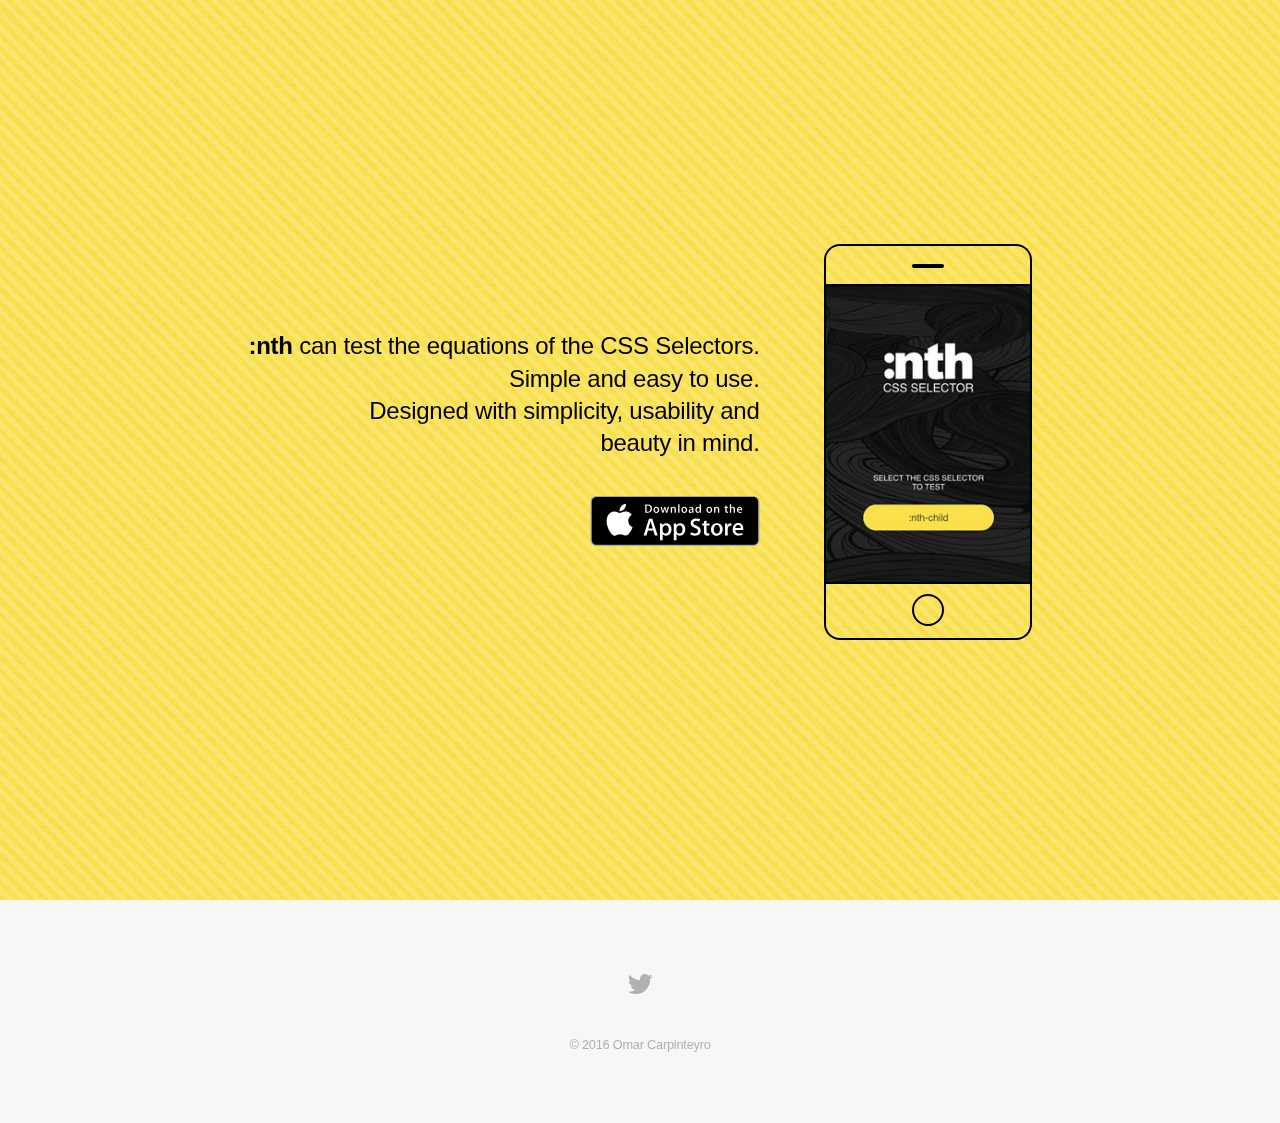
<file: nth-app/index.html>
<!doctype html>
<html>
	<head>
		<title>:nth | App</title>
		<meta charset="utf-8" />
		<meta description=":nth can test the equations of the CSS Selectors. Simple and easy to use." />
		<meta keywords="nth, css, selector, nth-child, ios, app, check, test" />
		<meta name="viewport" content="width=device-width, initial-scale=1" />
		<!--[if lte IE 8]><script src="assets/js/ie/html5shiv.js"></script><![endif]-->
		<link rel="stylesheet" href="assets/css/main_yellow.css" />
		<!--[if lte IE 8]><link rel="stylesheet" href="assets/css/ie8.css" /><![endif]-->
		<!--[if lte IE 9]><link rel="stylesheet" href="assets/css/ie9.css" /><![endif]-->
	</head>
	<body>

		<div class="bgmagic"></div>

		<!-- Header -->
			<header id="header">
				<div class="content">
					<p><strong>:nth</strong> can test the equations of the CSS Selectors.<br />
					Simple and easy to use.<br />
					Designed with simplicity, usability and<br />
					beauty in mind.</p>
					<div class="btns_actions">
						<a href="http://itunes.apple.com/us/app/nth/id1102663176?mt=8" class="download_btn_apple" target="_blank"><span>Download on the App Store</span></a>
					</div>
				</div>
				<div class="image phone"><div class="inner"><img src="images/screen.jpg" alt="" /></div></div>
			</header>

		<!-- Footer -->
			<footer id="footer">
				<ul class="icons">
					<li><a href="http://twitter.com/ocarpinteyro" target="_blank" class="icon fa-twitter"><span class="label">Twitter</span></a></li>
				</ul>
				<p class="copyright">&copy; 2016 Omar Carpinteyro</p>
			</footer>

		<!-- Scripts -->
			<script src="assets/js/jquery.min.js"></script>
			<script src="assets/js/skel.min.js"></script>
			<!--<script src="assets/js/util.js"></script>-->
			<!--[if lte IE 8]><script src="assets/js/ie/respond.min.js"></script><![endif]-->
			<script src="assets/js/main.js"></script>

	</body>
</html>
</file>
<file: nth-app/assets/css/ie9.css>
/* Spotlight */

	.spotlight .image {
		width: 25%;
		display: inline-block;
		vertical-align: middle;
	}

	.spotlight .content {
		width: 65%;
		display: inline-block;
		vertical-align: middle;
	}

	.spotlight:after {
		content: '';
		display: block;
		clear: both;
	}

	.spotlight:nth-child(2n) .image {
		margin: 0 3em 0 0;
	}

	.spotlight:nth-child(2n) .content {
		text-align: left;
	}

/* Header */

	#header {
		height: auto;
		text-align: center;
	}

		#header .content {
			display: inline-block;
			vertical-align: middle;
		}

		#header .image {
			display: inline-block;
			vertical-align: middle;
		}
</file>
<file: nth-app/assets/css/main_yellow.css>
@import url(font-awesome.min.css);

/* Reset */

	html, body, div, span, applet, object, iframe, h1, h2, h3, h4, h5, h6, p, blockquote, pre, a, abbr, acronym, address, big, cite, code, del, dfn, em, img, ins, kbd, q, s, samp, small, strike, strong, sub, sup, tt, var, b, u, i, center, dl, dt, dd, ol, ul, li, fieldset, form, label, legend, table, caption, tbody, tfoot, thead, tr, th, td, article, aside, canvas, details, embed, figure, figcaption, footer, header, hgroup, menu, nav, output, ruby, section, summary, time, mark, audio, video {
		margin: 0;
		padding: 0;
		border: 0;
		font-size: 100%;
		font: inherit;
		vertical-align: baseline;
	}
	html {
		background: #f7f7f7;
	}
	article, aside, details, figcaption, figure, footer, header, hgroup, menu, nav, section {
		display: block;
	}

	body {
		line-height: 1;
	}

	ol, ul {
		list-style: none;
	}

	blockquote, q {
		quotes: none;
	}

	blockquote:before, blockquote:after, q:before, q:after {
		content: '';
		content: none;
	}

	table {
		border-collapse: collapse;
		border-spacing: 0;
	}

	body {
		-webkit-text-size-adjust: none;
	}

/* Box Model */

	*, *:before, *:after {
		-moz-box-sizing: border-box;
		-webkit-box-sizing: border-box;
		box-sizing: border-box;
	}

/* Grid */

	.row {
		border-bottom: solid 1px transparent;
		-moz-box-sizing: border-box;
		-webkit-box-sizing: border-box;
		box-sizing: border-box;
	}

	.row > * {
		float: left;
		-moz-box-sizing: border-box;
		-webkit-box-sizing: border-box;
		box-sizing: border-box;
	}

	.row:after, .row:before {
		content: '';
		display: block;
		clear: both;
		height: 0;
	}

	.row.uniform > * > :first-child {
		margin-top: 0;
	}

	.row.uniform > * > :last-child {
		margin-bottom: 0;
	}

	.row.\30 \25 > * {
		padding: 0 0 0 0em;
	}

	.row.\30 \25 {
		margin: 0 0 -1px 0em;
	}

	.row.uniform.\30 \25 > * {
		padding: 0em 0 0 0em;
	}

	.row.uniform.\30 \25 {
		margin: 0em 0 -1px 0em;
	}

	.row > * {
		padding: 0 0 0 1.5em;
	}

	.row {
		margin: 0 0 -1px -1.5em;
	}

	.row.uniform > * {
		padding: 1.5em 0 0 1.5em;
	}

	.row.uniform {
		margin: -1.5em 0 -1px -1.5em;
	}

	.row.\32 00\25 > * {
		padding: 0 0 0 3em;
	}

	.row.\32 00\25 {
		margin: 0 0 -1px -3em;
	}

	.row.uniform.\32 00\25 > * {
		padding: 3em 0 0 3em;
	}

	.row.uniform.\32 00\25 {
		margin: -3em 0 -1px -3em;
	}

	.row.\31 50\25 > * {
		padding: 0 0 0 2.25em;
	}

	.row.\31 50\25 {
		margin: 0 0 -1px -2.25em;
	}

	.row.uniform.\31 50\25 > * {
		padding: 2.25em 0 0 2.25em;
	}

	.row.uniform.\31 50\25 {
		margin: -2.25em 0 -1px -2.25em;
	}

	.row.\35 0\25 > * {
		padding: 0 0 0 0.75em;
	}

	.row.\35 0\25 {
		margin: 0 0 -1px -0.75em;
	}

	.row.uniform.\35 0\25 > * {
		padding: 0.75em 0 0 0.75em;
	}

	.row.uniform.\35 0\25 {
		margin: -0.75em 0 -1px -0.75em;
	}

	.row.\32 5\25 > * {
		padding: 0 0 0 0.375em;
	}

	.row.\32 5\25 {
		margin: 0 0 -1px -0.375em;
	}

	.row.uniform.\32 5\25 > * {
		padding: 0.375em 0 0 0.375em;
	}

	.row.uniform.\32 5\25 {
		margin: -0.375em 0 -1px -0.375em;
	}

	.\31 2u, .\31 2u\24 {
		width: 100%;
		clear: none;
		margin-left: 0;
	}

	.\31 1u, .\31 1u\24 {
		width: 91.6666666667%;
		clear: none;
		margin-left: 0;
	}

	.\31 0u, .\31 0u\24 {
		width: 83.3333333333%;
		clear: none;
		margin-left: 0;
	}

	.\39 u, .\39 u\24 {
		width: 75%;
		clear: none;
		margin-left: 0;
	}

	.\38 u, .\38 u\24 {
		width: 66.6666666667%;
		clear: none;
		margin-left: 0;
	}

	.\37 u, .\37 u\24 {
		width: 58.3333333333%;
		clear: none;
		margin-left: 0;
	}

	.\36 u, .\36 u\24 {
		width: 50%;
		clear: none;
		margin-left: 0;
	}

	.\35 u, .\35 u\24 {
		width: 41.6666666667%;
		clear: none;
		margin-left: 0;
	}

	.\34 u, .\34 u\24 {
		width: 33.3333333333%;
		clear: none;
		margin-left: 0;
	}

	.\33 u, .\33 u\24 {
		width: 25%;
		clear: none;
		margin-left: 0;
	}

	.\32 u, .\32 u\24 {
		width: 16.6666666667%;
		clear: none;
		margin-left: 0;
	}

	.\31 u, .\31 u\24 {
		width: 8.3333333333%;
		clear: none;
		margin-left: 0;
	}

	.\31 2u\24 + *,
	.\31 1u\24 + *,
	.\31 0u\24 + *,
	.\39 u\24 + *,
	.\38 u\24 + *,
	.\37 u\24 + *,
	.\36 u\24 + *,
	.\35 u\24 + *,
	.\34 u\24 + *,
	.\33 u\24 + *,
	.\32 u\24 + *,
	.\31 u\24 + * {
		clear: left;
	}

	.\-11u {
		margin-left: 91.66667%;
	}

	.\-10u {
		margin-left: 83.33333%;
	}

	.\-9u {
		margin-left: 75%;
	}

	.\-8u {
		margin-left: 66.66667%;
	}

	.\-7u {
		margin-left: 58.33333%;
	}

	.\-6u {
		margin-left: 50%;
	}

	.\-5u {
		margin-left: 41.66667%;
	}

	.\-4u {
		margin-left: 33.33333%;
	}

	.\-3u {
		margin-left: 25%;
	}

	.\-2u {
		margin-left: 16.66667%;
	}

	.\-1u {
		margin-left: 8.33333%;
	}

	@media screen and (max-width: 1680px) {

		.row > * {
			padding: 0 0 0 1.5em;
		}

		.row {
			margin: 0 0 -1px -1.5em;
		}

		.row.uniform > * {
			padding: 1.5em 0 0 1.5em;
		}

		.row.uniform {
			margin: -1.5em 0 -1px -1.5em;
		}

		.row.\32 00\25 > * {
			padding: 0 0 0 3em;
		}

		.row.\32 00\25 {
			margin: 0 0 -1px -3em;
		}

		.row.uniform.\32 00\25 > * {
			padding: 3em 0 0 3em;
		}

		.row.uniform.\32 00\25 {
			margin: -3em 0 -1px -3em;
		}

		.row.\31 50\25 > * {
			padding: 0 0 0 2.25em;
		}

		.row.\31 50\25 {
			margin: 0 0 -1px -2.25em;
		}

		.row.uniform.\31 50\25 > * {
			padding: 2.25em 0 0 2.25em;
		}

		.row.uniform.\31 50\25 {
			margin: -2.25em 0 -1px -2.25em;
		}

		.row.\35 0\25 > * {
			padding: 0 0 0 0.75em;
		}

		.row.\35 0\25 {
			margin: 0 0 -1px -0.75em;
		}

		.row.uniform.\35 0\25 > * {
			padding: 0.75em 0 0 0.75em;
		}

		.row.uniform.\35 0\25 {
			margin: -0.75em 0 -1px -0.75em;
		}

		.row.\32 5\25 > * {
			padding: 0 0 0 0.375em;
		}

		.row.\32 5\25 {
			margin: 0 0 -1px -0.375em;
		}

		.row.uniform.\32 5\25 > * {
			padding: 0.375em 0 0 0.375em;
		}

		.row.uniform.\32 5\25 {
			margin: -0.375em 0 -1px -0.375em;
		}

		.\31 2u\28xlarge\29, .\31 2u\24\28xlarge\29 {
			width: 100%;
			clear: none;
			margin-left: 0;
		}

		.\31 1u\28xlarge\29, .\31 1u\24\28xlarge\29 {
			width: 91.6666666667%;
			clear: none;
			margin-left: 0;
		}

		.\31 0u\28xlarge\29, .\31 0u\24\28xlarge\29 {
			width: 83.3333333333%;
			clear: none;
			margin-left: 0;
		}

		.\39 u\28xlarge\29, .\39 u\24\28xlarge\29 {
			width: 75%;
			clear: none;
			margin-left: 0;
		}

		.\38 u\28xlarge\29, .\38 u\24\28xlarge\29 {
			width: 66.6666666667%;
			clear: none;
			margin-left: 0;
		}

		.\37 u\28xlarge\29, .\37 u\24\28xlarge\29 {
			width: 58.3333333333%;
			clear: none;
			margin-left: 0;
		}

		.\36 u\28xlarge\29, .\36 u\24\28xlarge\29 {
			width: 50%;
			clear: none;
			margin-left: 0;
		}

		.\35 u\28xlarge\29, .\35 u\24\28xlarge\29 {
			width: 41.6666666667%;
			clear: none;
			margin-left: 0;
		}

		.\34 u\28xlarge\29, .\34 u\24\28xlarge\29 {
			width: 33.3333333333%;
			clear: none;
			margin-left: 0;
		}

		.\33 u\28xlarge\29, .\33 u\24\28xlarge\29 {
			width: 25%;
			clear: none;
			margin-left: 0;
		}

		.\32 u\28xlarge\29, .\32 u\24\28xlarge\29 {
			width: 16.6666666667%;
			clear: none;
			margin-left: 0;
		}

		.\31 u\28xlarge\29, .\31 u\24\28xlarge\29 {
			width: 8.3333333333%;
			clear: none;
			margin-left: 0;
		}

		.\31 2u\24\28xlarge\29 + *,
		.\31 1u\24\28xlarge\29 + *,
		.\31 0u\24\28xlarge\29 + *,
		.\39 u\24\28xlarge\29 + *,
		.\38 u\24\28xlarge\29 + *,
		.\37 u\24\28xlarge\29 + *,
		.\36 u\24\28xlarge\29 + *,
		.\35 u\24\28xlarge\29 + *,
		.\34 u\24\28xlarge\29 + *,
		.\33 u\24\28xlarge\29 + *,
		.\32 u\24\28xlarge\29 + *,
		.\31 u\24\28xlarge\29 + * {
			clear: left;
		}

		.\-11u\28xlarge\29 {
			margin-left: 91.66667%;
		}

		.\-10u\28xlarge\29 {
			margin-left: 83.33333%;
		}

		.\-9u\28xlarge\29 {
			margin-left: 75%;
		}

		.\-8u\28xlarge\29 {
			margin-left: 66.66667%;
		}

		.\-7u\28xlarge\29 {
			margin-left: 58.33333%;
		}

		.\-6u\28xlarge\29 {
			margin-left: 50%;
		}

		.\-5u\28xlarge\29 {
			margin-left: 41.66667%;
		}

		.\-4u\28xlarge\29 {
			margin-left: 33.33333%;
		}

		.\-3u\28xlarge\29 {
			margin-left: 25%;
		}

		.\-2u\28xlarge\29 {
			margin-left: 16.66667%;
		}

		.\-1u\28xlarge\29 {
			margin-left: 8.33333%;
		}

	}

	@media screen and (max-width: 1280px) {

		.row > * {
			padding: 0 0 0 1.5em;
		}

		.row {
			margin: 0 0 -1px -1.5em;
		}

		.row.uniform > * {
			padding: 1.5em 0 0 1.5em;
		}

		.row.uniform {
			margin: -1.5em 0 -1px -1.5em;
		}

		.row.\32 00\25 > * {
			padding: 0 0 0 3em;
		}

		.row.\32 00\25 {
			margin: 0 0 -1px -3em;
		}

		.row.uniform.\32 00\25 > * {
			padding: 3em 0 0 3em;
		}

		.row.uniform.\32 00\25 {
			margin: -3em 0 -1px -3em;
		}

		.row.\31 50\25 > * {
			padding: 0 0 0 2.25em;
		}

		.row.\31 50\25 {
			margin: 0 0 -1px -2.25em;
		}

		.row.uniform.\31 50\25 > * {
			padding: 2.25em 0 0 2.25em;
		}

		.row.uniform.\31 50\25 {
			margin: -2.25em 0 -1px -2.25em;
		}

		.row.\35 0\25 > * {
			padding: 0 0 0 0.75em;
		}

		.row.\35 0\25 {
			margin: 0 0 -1px -0.75em;
		}

		.row.uniform.\35 0\25 > * {
			padding: 0.75em 0 0 0.75em;
		}

		.row.uniform.\35 0\25 {
			margin: -0.75em 0 -1px -0.75em;
		}

		.row.\32 5\25 > * {
			padding: 0 0 0 0.375em;
		}

		.row.\32 5\25 {
			margin: 0 0 -1px -0.375em;
		}

		.row.uniform.\32 5\25 > * {
			padding: 0.375em 0 0 0.375em;
		}

		.row.uniform.\32 5\25 {
			margin: -0.375em 0 -1px -0.375em;
		}

		.\31 2u\28large\29, .\31 2u\24\28large\29 {
			width: 100%;
			clear: none;
			margin-left: 0;
		}

		.\31 1u\28large\29, .\31 1u\24\28large\29 {
			width: 91.6666666667%;
			clear: none;
			margin-left: 0;
		}

		.\31 0u\28large\29, .\31 0u\24\28large\29 {
			width: 83.3333333333%;
			clear: none;
			margin-left: 0;
		}

		.\39 u\28large\29, .\39 u\24\28large\29 {
			width: 75%;
			clear: none;
			margin-left: 0;
		}

		.\38 u\28large\29, .\38 u\24\28large\29 {
			width: 66.6666666667%;
			clear: none;
			margin-left: 0;
		}

		.\37 u\28large\29, .\37 u\24\28large\29 {
			width: 58.3333333333%;
			clear: none;
			margin-left: 0;
		}

		.\36 u\28large\29, .\36 u\24\28large\29 {
			width: 50%;
			clear: none;
			margin-left: 0;
		}

		.\35 u\28large\29, .\35 u\24\28large\29 {
			width: 41.6666666667%;
			clear: none;
			margin-left: 0;
		}

		.\34 u\28large\29, .\34 u\24\28large\29 {
			width: 33.3333333333%;
			clear: none;
			margin-left: 0;
		}

		.\33 u\28large\29, .\33 u\24\28large\29 {
			width: 25%;
			clear: none;
			margin-left: 0;
		}

		.\32 u\28large\29, .\32 u\24\28large\29 {
			width: 16.6666666667%;
			clear: none;
			margin-left: 0;
		}

		.\31 u\28large\29, .\31 u\24\28large\29 {
			width: 8.3333333333%;
			clear: none;
			margin-left: 0;
		}

		.\31 2u\24\28large\29 + *,
		.\31 1u\24\28large\29 + *,
		.\31 0u\24\28large\29 + *,
		.\39 u\24\28large\29 + *,
		.\38 u\24\28large\29 + *,
		.\37 u\24\28large\29 + *,
		.\36 u\24\28large\29 + *,
		.\35 u\24\28large\29 + *,
		.\34 u\24\28large\29 + *,
		.\33 u\24\28large\29 + *,
		.\32 u\24\28large\29 + *,
		.\31 u\24\28large\29 + * {
			clear: left;
		}

		.\-11u\28large\29 {
			margin-left: 91.66667%;
		}

		.\-10u\28large\29 {
			margin-left: 83.33333%;
		}

		.\-9u\28large\29 {
			margin-left: 75%;
		}

		.\-8u\28large\29 {
			margin-left: 66.66667%;
		}

		.\-7u\28large\29 {
			margin-left: 58.33333%;
		}

		.\-6u\28large\29 {
			margin-left: 50%;
		}

		.\-5u\28large\29 {
			margin-left: 41.66667%;
		}

		.\-4u\28large\29 {
			margin-left: 33.33333%;
		}

		.\-3u\28large\29 {
			margin-left: 25%;
		}

		.\-2u\28large\29 {
			margin-left: 16.66667%;
		}

		.\-1u\28large\29 {
			margin-left: 8.33333%;
		}

	}

	@media screen and (max-width: 980px) {

		.row > * {
			padding: 0 0 0 1.5em;
		}

		.row {
			margin: 0 0 -1px -1.5em;
		}

		.row.uniform > * {
			padding: 1.5em 0 0 1.5em;
		}

		.row.uniform {
			margin: -1.5em 0 -1px -1.5em;
		}

		.row.\32 00\25 > * {
			padding: 0 0 0 3em;
		}

		.row.\32 00\25 {
			margin: 0 0 -1px -3em;
		}

		.row.uniform.\32 00\25 > * {
			padding: 3em 0 0 3em;
		}

		.row.uniform.\32 00\25 {
			margin: -3em 0 -1px -3em;
		}

		.row.\31 50\25 > * {
			padding: 0 0 0 2.25em;
		}

		.row.\31 50\25 {
			margin: 0 0 -1px -2.25em;
		}

		.row.uniform.\31 50\25 > * {
			padding: 2.25em 0 0 2.25em;
		}

		.row.uniform.\31 50\25 {
			margin: -2.25em 0 -1px -2.25em;
		}

		.row.\35 0\25 > * {
			padding: 0 0 0 0.75em;
		}

		.row.\35 0\25 {
			margin: 0 0 -1px -0.75em;
		}

		.row.uniform.\35 0\25 > * {
			padding: 0.75em 0 0 0.75em;
		}

		.row.uniform.\35 0\25 {
			margin: -0.75em 0 -1px -0.75em;
		}

		.row.\32 5\25 > * {
			padding: 0 0 0 0.375em;
		}

		.row.\32 5\25 {
			margin: 0 0 -1px -0.375em;
		}

		.row.uniform.\32 5\25 > * {
			padding: 0.375em 0 0 0.375em;
		}

		.row.uniform.\32 5\25 {
			margin: -0.375em 0 -1px -0.375em;
		}

		.\31 2u\28medium\29, .\31 2u\24\28medium\29 {
			width: 100%;
			clear: none;
			margin-left: 0;
		}

		.\31 1u\28medium\29, .\31 1u\24\28medium\29 {
			width: 91.6666666667%;
			clear: none;
			margin-left: 0;
		}

		.\31 0u\28medium\29, .\31 0u\24\28medium\29 {
			width: 83.3333333333%;
			clear: none;
			margin-left: 0;
		}

		.\39 u\28medium\29, .\39 u\24\28medium\29 {
			width: 75%;
			clear: none;
			margin-left: 0;
		}

		.\38 u\28medium\29, .\38 u\24\28medium\29 {
			width: 66.6666666667%;
			clear: none;
			margin-left: 0;
		}

		.\37 u\28medium\29, .\37 u\24\28medium\29 {
			width: 58.3333333333%;
			clear: none;
			margin-left: 0;
		}

		.\36 u\28medium\29, .\36 u\24\28medium\29 {
			width: 50%;
			clear: none;
			margin-left: 0;
		}

		.\35 u\28medium\29, .\35 u\24\28medium\29 {
			width: 41.6666666667%;
			clear: none;
			margin-left: 0;
		}

		.\34 u\28medium\29, .\34 u\24\28medium\29 {
			width: 33.3333333333%;
			clear: none;
			margin-left: 0;
		}

		.\33 u\28medium\29, .\33 u\24\28medium\29 {
			width: 25%;
			clear: none;
			margin-left: 0;
		}

		.\32 u\28medium\29, .\32 u\24\28medium\29 {
			width: 16.6666666667%;
			clear: none;
			margin-left: 0;
		}

		.\31 u\28medium\29, .\31 u\24\28medium\29 {
			width: 8.3333333333%;
			clear: none;
			margin-left: 0;
		}

		.\31 2u\24\28medium\29 + *,
		.\31 1u\24\28medium\29 + *,
		.\31 0u\24\28medium\29 + *,
		.\39 u\24\28medium\29 + *,
		.\38 u\24\28medium\29 + *,
		.\37 u\24\28medium\29 + *,
		.\36 u\24\28medium\29 + *,
		.\35 u\24\28medium\29 + *,
		.\34 u\24\28medium\29 + *,
		.\33 u\24\28medium\29 + *,
		.\32 u\24\28medium\29 + *,
		.\31 u\24\28medium\29 + * {
			clear: left;
		}

		.\-11u\28medium\29 {
			margin-left: 91.66667%;
		}

		.\-10u\28medium\29 {
			margin-left: 83.33333%;
		}

		.\-9u\28medium\29 {
			margin-left: 75%;
		}

		.\-8u\28medium\29 {
			margin-left: 66.66667%;
		}

		.\-7u\28medium\29 {
			margin-left: 58.33333%;
		}

		.\-6u\28medium\29 {
			margin-left: 50%;
		}

		.\-5u\28medium\29 {
			margin-left: 41.66667%;
		}

		.\-4u\28medium\29 {
			margin-left: 33.33333%;
		}

		.\-3u\28medium\29 {
			margin-left: 25%;
		}

		.\-2u\28medium\29 {
			margin-left: 16.66667%;
		}

		.\-1u\28medium\29 {
			margin-left: 8.33333%;
		}

	}

	@media screen and (max-width: 736px) {

		.row > * {
			padding: 0 0 0 1.5em;
		}

		.row {
			margin: 0 0 -1px -1.5em;
		}

		.row.uniform > * {
			padding: 1.5em 0 0 1.5em;
		}

		.row.uniform {
			margin: -1.5em 0 -1px -1.5em;
		}

		.row.\32 00\25 > * {
			padding: 0 0 0 3em;
		}

		.row.\32 00\25 {
			margin: 0 0 -1px -3em;
		}

		.row.uniform.\32 00\25 > * {
			padding: 3em 0 0 3em;
		}

		.row.uniform.\32 00\25 {
			margin: -3em 0 -1px -3em;
		}

		.row.\31 50\25 > * {
			padding: 0 0 0 2.25em;
		}

		.row.\31 50\25 {
			margin: 0 0 -1px -2.25em;
		}

		.row.uniform.\31 50\25 > * {
			padding: 2.25em 0 0 2.25em;
		}

		.row.uniform.\31 50\25 {
			margin: -2.25em 0 -1px -2.25em;
		}

		.row.\35 0\25 > * {
			padding: 0 0 0 0.75em;
		}

		.row.\35 0\25 {
			margin: 0 0 -1px -0.75em;
		}

		.row.uniform.\35 0\25 > * {
			padding: 0.75em 0 0 0.75em;
		}

		.row.uniform.\35 0\25 {
			margin: -0.75em 0 -1px -0.75em;
		}

		.row.\32 5\25 > * {
			padding: 0 0 0 0.375em;
		}

		.row.\32 5\25 {
			margin: 0 0 -1px -0.375em;
		}

		.row.uniform.\32 5\25 > * {
			padding: 0.375em 0 0 0.375em;
		}

		.row.uniform.\32 5\25 {
			margin: -0.375em 0 -1px -0.375em;
		}

		.\31 2u\28small\29, .\31 2u\24\28small\29 {
			width: 100%;
			clear: none;
			margin-left: 0;
		}

		.\31 1u\28small\29, .\31 1u\24\28small\29 {
			width: 91.6666666667%;
			clear: none;
			margin-left: 0;
		}

		.\31 0u\28small\29, .\31 0u\24\28small\29 {
			width: 83.3333333333%;
			clear: none;
			margin-left: 0;
		}

		.\39 u\28small\29, .\39 u\24\28small\29 {
			width: 75%;
			clear: none;
			margin-left: 0;
		}

		.\38 u\28small\29, .\38 u\24\28small\29 {
			width: 66.6666666667%;
			clear: none;
			margin-left: 0;
		}

		.\37 u\28small\29, .\37 u\24\28small\29 {
			width: 58.3333333333%;
			clear: none;
			margin-left: 0;
		}

		.\36 u\28small\29, .\36 u\24\28small\29 {
			width: 50%;
			clear: none;
			margin-left: 0;
		}

		.\35 u\28small\29, .\35 u\24\28small\29 {
			width: 41.6666666667%;
			clear: none;
			margin-left: 0;
		}

		.\34 u\28small\29, .\34 u\24\28small\29 {
			width: 33.3333333333%;
			clear: none;
			margin-left: 0;
		}

		.\33 u\28small\29, .\33 u\24\28small\29 {
			width: 25%;
			clear: none;
			margin-left: 0;
		}

		.\32 u\28small\29, .\32 u\24\28small\29 {
			width: 16.6666666667%;
			clear: none;
			margin-left: 0;
		}

		.\31 u\28small\29, .\31 u\24\28small\29 {
			width: 8.3333333333%;
			clear: none;
			margin-left: 0;
		}

		.\31 2u\24\28small\29 + *,
		.\31 1u\24\28small\29 + *,
		.\31 0u\24\28small\29 + *,
		.\39 u\24\28small\29 + *,
		.\38 u\24\28small\29 + *,
		.\37 u\24\28small\29 + *,
		.\36 u\24\28small\29 + *,
		.\35 u\24\28small\29 + *,
		.\34 u\24\28small\29 + *,
		.\33 u\24\28small\29 + *,
		.\32 u\24\28small\29 + *,
		.\31 u\24\28small\29 + * {
			clear: left;
		}

		.\-11u\28small\29 {
			margin-left: 91.66667%;
		}

		.\-10u\28small\29 {
			margin-left: 83.33333%;
		}

		.\-9u\28small\29 {
			margin-left: 75%;
		}

		.\-8u\28small\29 {
			margin-left: 66.66667%;
		}

		.\-7u\28small\29 {
			margin-left: 58.33333%;
		}

		.\-6u\28small\29 {
			margin-left: 50%;
		}

		.\-5u\28small\29 {
			margin-left: 41.66667%;
		}

		.\-4u\28small\29 {
			margin-left: 33.33333%;
		}

		.\-3u\28small\29 {
			margin-left: 25%;
		}

		.\-2u\28small\29 {
			margin-left: 16.66667%;
		}

		.\-1u\28small\29 {
			margin-left: 8.33333%;
		}

	}

	@media screen and (max-width: 480px) {

		.row > * {
			padding: 0 0 0 1.5em;
		}

		.row {
			margin: 0 0 -1px -1.5em;
		}

		.row.uniform > * {
			padding: 1.5em 0 0 1.5em;
		}

		.row.uniform {
			margin: -1.5em 0 -1px -1.5em;
		}

		.row.\32 00\25 > * {
			padding: 0 0 0 3em;
		}

		.row.\32 00\25 {
			margin: 0 0 -1px -3em;
		}

		.row.uniform.\32 00\25 > * {
			padding: 3em 0 0 3em;
		}

		.row.uniform.\32 00\25 {
			margin: -3em 0 -1px -3em;
		}

		.row.\31 50\25 > * {
			padding: 0 0 0 2.25em;
		}

		.row.\31 50\25 {
			margin: 0 0 -1px -2.25em;
		}

		.row.uniform.\31 50\25 > * {
			padding: 2.25em 0 0 2.25em;
		}

		.row.uniform.\31 50\25 {
			margin: -2.25em 0 -1px -2.25em;
		}

		.row.\35 0\25 > * {
			padding: 0 0 0 0.75em;
		}

		.row.\35 0\25 {
			margin: 0 0 -1px -0.75em;
		}

		.row.uniform.\35 0\25 > * {
			padding: 0.75em 0 0 0.75em;
		}

		.row.uniform.\35 0\25 {
			margin: -0.75em 0 -1px -0.75em;
		}

		.row.\32 5\25 > * {
			padding: 0 0 0 0.375em;
		}

		.row.\32 5\25 {
			margin: 0 0 -1px -0.375em;
		}

		.row.uniform.\32 5\25 > * {
			padding: 0.375em 0 0 0.375em;
		}

		.row.uniform.\32 5\25 {
			margin: -0.375em 0 -1px -0.375em;
		}

		.\31 2u\28xsmall\29, .\31 2u\24\28xsmall\29 {
			width: 100%;
			clear: none;
			margin-left: 0;
		}

		.\31 1u\28xsmall\29, .\31 1u\24\28xsmall\29 {
			width: 91.6666666667%;
			clear: none;
			margin-left: 0;
		}

		.\31 0u\28xsmall\29, .\31 0u\24\28xsmall\29 {
			width: 83.3333333333%;
			clear: none;
			margin-left: 0;
		}

		.\39 u\28xsmall\29, .\39 u\24\28xsmall\29 {
			width: 75%;
			clear: none;
			margin-left: 0;
		}

		.\38 u\28xsmall\29, .\38 u\24\28xsmall\29 {
			width: 66.6666666667%;
			clear: none;
			margin-left: 0;
		}

		.\37 u\28xsmall\29, .\37 u\24\28xsmall\29 {
			width: 58.3333333333%;
			clear: none;
			margin-left: 0;
		}

		.\36 u\28xsmall\29, .\36 u\24\28xsmall\29 {
			width: 50%;
			clear: none;
			margin-left: 0;
		}

		.\35 u\28xsmall\29, .\35 u\24\28xsmall\29 {
			width: 41.6666666667%;
			clear: none;
			margin-left: 0;
		}

		.\34 u\28xsmall\29, .\34 u\24\28xsmall\29 {
			width: 33.3333333333%;
			clear: none;
			margin-left: 0;
		}

		.\33 u\28xsmall\29, .\33 u\24\28xsmall\29 {
			width: 25%;
			clear: none;
			margin-left: 0;
		}

		.\32 u\28xsmall\29, .\32 u\24\28xsmall\29 {
			width: 16.6666666667%;
			clear: none;
			margin-left: 0;
		}

		.\31 u\28xsmall\29, .\31 u\24\28xsmall\29 {
			width: 8.3333333333%;
			clear: none;
			margin-left: 0;
		}

		.\31 2u\24\28xsmall\29 + *,
		.\31 1u\24\28xsmall\29 + *,
		.\31 0u\24\28xsmall\29 + *,
		.\39 u\24\28xsmall\29 + *,
		.\38 u\24\28xsmall\29 + *,
		.\37 u\24\28xsmall\29 + *,
		.\36 u\24\28xsmall\29 + *,
		.\35 u\24\28xsmall\29 + *,
		.\34 u\24\28xsmall\29 + *,
		.\33 u\24\28xsmall\29 + *,
		.\32 u\24\28xsmall\29 + *,
		.\31 u\24\28xsmall\29 + * {
			clear: left;
		}

		.\-11u\28xsmall\29 {
			margin-left: 91.66667%;
		}

		.\-10u\28xsmall\29 {
			margin-left: 83.33333%;
		}

		.\-9u\28xsmall\29 {
			margin-left: 75%;
		}

		.\-8u\28xsmall\29 {
			margin-left: 66.66667%;
		}

		.\-7u\28xsmall\29 {
			margin-left: 58.33333%;
		}

		.\-6u\28xsmall\29 {
			margin-left: 50%;
		}

		.\-5u\28xsmall\29 {
			margin-left: 41.66667%;
		}

		.\-4u\28xsmall\29 {
			margin-left: 33.33333%;
		}

		.\-3u\28xsmall\29 {
			margin-left: 25%;
		}

		.\-2u\28xsmall\29 {
			margin-left: 16.66667%;
		}

		.\-1u\28xsmall\29 {
			margin-left: 8.33333%;
		}

	}

	@media screen and (max-width: 360px) {

		.row > * {
			padding: 0 0 0 1.5em;
		}

		.row {
			margin: 0 0 -1px -1.5em;
		}

		.row.uniform > * {
			padding: 1.5em 0 0 1.5em;
		}

		.row.uniform {
			margin: -1.5em 0 -1px -1.5em;
		}

		.row.\32 00\25 > * {
			padding: 0 0 0 3em;
		}

		.row.\32 00\25 {
			margin: 0 0 -1px -3em;
		}

		.row.uniform.\32 00\25 > * {
			padding: 3em 0 0 3em;
		}

		.row.uniform.\32 00\25 {
			margin: -3em 0 -1px -3em;
		}

		.row.\31 50\25 > * {
			padding: 0 0 0 2.25em;
		}

		.row.\31 50\25 {
			margin: 0 0 -1px -2.25em;
		}

		.row.uniform.\31 50\25 > * {
			padding: 2.25em 0 0 2.25em;
		}

		.row.uniform.\31 50\25 {
			margin: -2.25em 0 -1px -2.25em;
		}

		.row.\35 0\25 > * {
			padding: 0 0 0 0.75em;
		}

		.row.\35 0\25 {
			margin: 0 0 -1px -0.75em;
		}

		.row.uniform.\35 0\25 > * {
			padding: 0.75em 0 0 0.75em;
		}

		.row.uniform.\35 0\25 {
			margin: -0.75em 0 -1px -0.75em;
		}

		.row.\32 5\25 > * {
			padding: 0 0 0 0.375em;
		}

		.row.\32 5\25 {
			margin: 0 0 -1px -0.375em;
		}

		.row.uniform.\32 5\25 > * {
			padding: 0.375em 0 0 0.375em;
		}

		.row.uniform.\32 5\25 {
			margin: -0.375em 0 -1px -0.375em;
		}

		.\31 2u\28xxsmall\29, .\31 2u\24\28xxsmall\29 {
			width: 100%;
			clear: none;
			margin-left: 0;
		}

		.\31 1u\28xxsmall\29, .\31 1u\24\28xxsmall\29 {
			width: 91.6666666667%;
			clear: none;
			margin-left: 0;
		}

		.\31 0u\28xxsmall\29, .\31 0u\24\28xxsmall\29 {
			width: 83.3333333333%;
			clear: none;
			margin-left: 0;
		}

		.\39 u\28xxsmall\29, .\39 u\24\28xxsmall\29 {
			width: 75%;
			clear: none;
			margin-left: 0;
		}

		.\38 u\28xxsmall\29, .\38 u\24\28xxsmall\29 {
			width: 66.6666666667%;
			clear: none;
			margin-left: 0;
		}

		.\37 u\28xxsmall\29, .\37 u\24\28xxsmall\29 {
			width: 58.3333333333%;
			clear: none;
			margin-left: 0;
		}

		.\36 u\28xxsmall\29, .\36 u\24\28xxsmall\29 {
			width: 50%;
			clear: none;
			margin-left: 0;
		}

		.\35 u\28xxsmall\29, .\35 u\24\28xxsmall\29 {
			width: 41.6666666667%;
			clear: none;
			margin-left: 0;
		}

		.\34 u\28xxsmall\29, .\34 u\24\28xxsmall\29 {
			width: 33.3333333333%;
			clear: none;
			margin-left: 0;
		}

		.\33 u\28xxsmall\29, .\33 u\24\28xxsmall\29 {
			width: 25%;
			clear: none;
			margin-left: 0;
		}

		.\32 u\28xxsmall\29, .\32 u\24\28xxsmall\29 {
			width: 16.6666666667%;
			clear: none;
			margin-left: 0;
		}

		.\31 u\28xxsmall\29, .\31 u\24\28xxsmall\29 {
			width: 8.3333333333%;
			clear: none;
			margin-left: 0;
		}

		.\31 2u\24\28xxsmall\29 + *,
		.\31 1u\24\28xxsmall\29 + *,
		.\31 0u\24\28xxsmall\29 + *,
		.\39 u\24\28xxsmall\29 + *,
		.\38 u\24\28xxsmall\29 + *,
		.\37 u\24\28xxsmall\29 + *,
		.\36 u\24\28xxsmall\29 + *,
		.\35 u\24\28xxsmall\29 + *,
		.\34 u\24\28xxsmall\29 + *,
		.\33 u\24\28xxsmall\29 + *,
		.\32 u\24\28xxsmall\29 + *,
		.\31 u\24\28xxsmall\29 + * {
			clear: left;
		}

		.\-11u\28xxsmall\29 {
			margin-left: 91.66667%;
		}

		.\-10u\28xxsmall\29 {
			margin-left: 83.33333%;
		}

		.\-9u\28xxsmall\29 {
			margin-left: 75%;
		}

		.\-8u\28xxsmall\29 {
			margin-left: 66.66667%;
		}

		.\-7u\28xxsmall\29 {
			margin-left: 58.33333%;
		}

		.\-6u\28xxsmall\29 {
			margin-left: 50%;
		}

		.\-5u\28xxsmall\29 {
			margin-left: 41.66667%;
		}

		.\-4u\28xxsmall\29 {
			margin-left: 33.33333%;
		}

		.\-3u\28xxsmall\29 {
			margin-left: 25%;
		}

		.\-2u\28xxsmall\29 {
			margin-left: 16.66667%;
		}

		.\-1u\28xxsmall\29 {
			margin-left: 8.33333%;
		}

	}

/* Basic */

	@-ms-viewport {
		width: device-width;
	}

	body {
		-ms-overflow-style: scrollbar;
	}

	@media screen and (max-width: 360px) {

		html, body {
			min-width: 320px;
		}

	}

	body {
		background: #ffffff;
	}

		body.is-loading *, body.is-loading *:before, body.is-loading *:after {
			-moz-animation: none !important;
			-webkit-animation: none !important;
			-ms-animation: none !important;
			animation: none !important;
			-moz-transition: none !important;
			-webkit-transition: none !important;
			-ms-transition: none !important;
			transition: none !important;
		}

/* Type */

	body {
		color: #999999;
	}

	html, input, select, textarea {
		font-size: 16pt;
	}

		@media screen and (max-width: 1680px) {

			html, input, select, textarea {
				font-size: 13pt;
			}

		}

		@media screen and (max-width: 1280px) {

			html, input, select, textarea {
				font-size: 12pt;
			}

		}

		@media screen and (max-width: 360px) {

			html, input, select, textarea {
				font-size: 11pt;
			}

		}

	body, input, select, textarea {
		font-family: Arial, Helvetica, sans-serif;
		font-weight: normal;
		line-height: 1.5em;
		letter-spacing: -0.015em;
	}

	a {
		-moz-transition: color 0.2s ease-in-out, border-bottom-color 0.2s ease-in-out;
		-webkit-transition: color 0.2s ease-in-out, border-bottom-color 0.2s ease-in-out;
		-ms-transition: color 0.2s ease-in-out, border-bottom-color 0.2s ease-in-out;
		transition: color 0.2s ease-in-out, border-bottom-color 0.2s ease-in-out;
		text-decoration: none;
		border-bottom: dotted 1px;
	}

		a:hover {
			border-bottom-color: transparent !important;
		}

	strong, b {
		font-weight: bold;
	}

	em, i {
		font-style: italic;
	}

	p {
		margin: 0 0 2em 0;
	}

	h1, h2, h3, h4, h5, h6 {
		font-weight: normal;
		line-height: 1em;
		margin: 0 0 1em 0;
		letter-spacing: -0.0125em;
	}

		h1 a, h2 a, h3 a, h4 a, h5 a, h6 a {
			color: inherit;
			text-decoration: none;
			border-bottom: none;
		}

		@media screen and (max-width: 980px) {

			h1 br, h2 br, h3 br, h4 br, h5 br, h6 br {
				display: none;
			}

		}

	h2 {
		font-size: 1.75em;
		line-height: 1.5em;
	}

	h3 {
		font-size: 1.5em;
		line-height: 1.5em;
	}

	h4 {
		font-size: 1.1em;
		line-height: 1.5em;
	}

	h5 {
		font-size: 0.9em;
		line-height: 1.5em;
	}

	h6 {
		font-size: 0.7em;
		line-height: 1.5em;
	}

	@media screen and (max-width: 736px) {

		h2 {
			font-size: 1.25em;
		}

		h3 {
			font-size: 1.2em;
		}

		h4 {
			font-size: 1em;
		}

	}

	sub {
		font-size: 0.8em;
		position: relative;
		top: 0.5em;
	}

	sup {
		font-size: 0.8em;
		position: relative;
		top: -0.5em;
	}

	blockquote {
		border-left-style: solid;
		border-left-width: 4px;
		font-style: italic;
		margin: 0 0 2em 0;
		padding: 0.5em 0 0.5em 2em;
	}

	code {
		border-radius: 6px;
		border-style: solid;
		border-width: 1px;
		font-family: "Courier New", monospace;
		font-size: 0.9em;
		margin: 0 0.25em;
		padding: 0.25em 0.65em;
	}

	pre {
		-webkit-overflow-scrolling: touch;
		font-family: "Courier New", monospace;
		font-size: 0.9em;
		margin: 0 0 2em 0;
	}

		pre code {
			display: block;
			line-height: 1.75em;
			padding: 1em 1.5em;
			overflow-x: auto;
		}

	hr {
		border: 0;
		border-bottom-style: solid;
		border-bottom-width: 1px;
		margin: 2em 0;
	}

		hr.major {
			margin: 3em 0;
		}

	.align-left {
		text-align: left;
	}

	.align-center {
		text-align: center;
	}

	.align-right {
		text-align: right;
	}

	input, select, textarea {
		color: #999999;
	}

	a {
		color: inherit;
		border-bottom-color: #d6d6d6;
	}

		a:hover {
			color: #4696e5;
		}

	strong, b {
		color: #828282;
	}

	h1, h2, h3, h4, h5, h6 {
		color: #828282;
	}

	blockquote {
		border-left-color: #e6e6e6;
	}

	code {
		background: rgba(144, 144, 144, 0.075);
		border-color: #e6e6e6;
	}

	hr {
		border-bottom-color: #e6e6e6;
	}

/* Box */

	.box {
		border-radius: 6px;
		border: solid 1px #e6e6e6;
		margin-bottom: 2em;
		padding: 1.5em;
	}

		.box > :last-child,
		.box > :last-child > :last-child,
		.box > :last-child > :last-child > :last-child {
			margin-bottom: 0;
		}

		.box.alt {
			border: 0;
			border-radius: 0;
			padding: 0;
		}

/* Button */

	input[type="submit"],
	input[type="reset"],
	input[type="button"],
	button,
	.button {
		-moz-appearance: none;
		-webkit-appearance: none;
		-ms-appearance: none;
		appearance: none;
		-moz-transition: background-color 0.2s ease-in-out, color 0.2s ease-in-out;
		-webkit-transition: background-color 0.2s ease-in-out, color 0.2s ease-in-out;
		-ms-transition: background-color 0.2s ease-in-out, color 0.2s ease-in-out;
		transition: background-color 0.2s ease-in-out, color 0.2s ease-in-out;
		border-radius: 6px;
		border: 0;
		cursor: pointer;
		display: inline-block;
		font-weight: bold;
		height: 2.85em;
		line-height: 2.95em;
		padding: 0 1.75em;
		text-align: center;
		text-decoration: none;
		white-space: nowrap;
	}

		input[type="submit"].icon,
		input[type="reset"].icon,
		input[type="button"].icon,
		button.icon,
		.button.icon {
			padding-left: 1.35em;
		}

			input[type="submit"].icon:before,
			input[type="reset"].icon:before,
			input[type="button"].icon:before,
			button.icon:before,
			.button.icon:before {
				margin-right: 0.5em;
			}

		input[type="submit"].fit,
		input[type="reset"].fit,
		input[type="button"].fit,
		button.fit,
		.button.fit {
			display: block;
			margin: 0 0 1em 0;
			width: 100%;
		}

		input[type="submit"].small,
		input[type="reset"].small,
		input[type="button"].small,
		button.small,
		.button.small {
			font-size: 0.8em;
		}

		input[type="submit"].big,
		input[type="reset"].big,
		input[type="button"].big,
		button.big,
		.button.big {
			font-size: 1.35em;
		}

		input[type="submit"].disabled, input[type="submit"]:disabled,
		input[type="reset"].disabled,
		input[type="reset"]:disabled,
		input[type="button"].disabled,
		input[type="button"]:disabled,
		button.disabled,
		button:disabled,
		.button.disabled,
		.button:disabled {
			-moz-pointer-events: none;
			-webkit-pointer-events: none;
			-ms-pointer-events: none;
			pointer-events: none;
			cursor: default;
			opacity: 0.25;
		}

	@media screen and (max-width: 480px) and (orientation: portrait) {

		input[type="submit"],
		input[type="reset"],
		input[type="button"],
		button,
		.button {
			padding: 0;
		}

	}

	input[type="submit"],
	input[type="reset"],
	input[type="button"],
	button,
	.button {
		background-color: transparent;
		color: #828282 !important;
		box-shadow: inset 0 0 0 2px #e6e6e6;
	}

		input[type="submit"]:hover,
		input[type="reset"]:hover,
		input[type="button"]:hover,
		button:hover,
		.button:hover {
			background-color: rgba(144, 144, 144, 0.075);
		}

		input[type="submit"]:active,
		input[type="reset"]:active,
		input[type="button"]:active,
		button:active,
		.button:active {
			background-color: rgba(144, 144, 144, 0.15);
		}

		input[type="submit"].special,
		input[type="reset"].special,
		input[type="button"].special,
		button.special,
		.button.special {
			box-shadow: none;
			background-color: #4696e5;
			color: #ffffff !important;
		}

			input[type="submit"].special:hover,
			input[type="reset"].special:hover,
			input[type="button"].special:hover,
			button.special:hover,
			.button.special:hover {
				background-color: #5ca3e8;
			}

			input[type="submit"].special:active,
			input[type="reset"].special:active,
			input[type="button"].special:active,
			button.special:active,
			.button.special:active {
				background-color: #3089e2;
			}

/* Form */

	form {
		margin: 0 0 2em 0;
	}

	label {
		display: block;
		font-size: 0.9em;
		font-weight: bold;
		margin: 0 0 1em 0;
	}

	input[type="text"],
	input[type="password"],
	input[type="email"],
	select,
	textarea {
		-moz-appearance: none;
		-webkit-appearance: none;
		-ms-appearance: none;
		appearance: none;
		border-radius: 6px;
		border: none;
		border-style: solid;
		border-width: 1px;
		color: inherit;
		display: block;
		outline: 0;
		padding: 0 1em;
		text-decoration: none;
		width: 100%;
	}

		input[type="text"]:invalid,
		input[type="password"]:invalid,
		input[type="email"]:invalid,
		select:invalid,
		textarea:invalid {
			box-shadow: none;
		}

	.select-wrapper {
		text-decoration: none;
		display: block;
		position: relative;
	}

		.select-wrapper:before {
			-moz-osx-font-smoothing: grayscale;
			-webkit-font-smoothing: antialiased;
			font-family: FontAwesome;
			font-style: normal;
			font-weight: normal;
			text-transform: none !important;
		}

		.select-wrapper:before {
			content: '\f078';
			display: block;
			height: 2.75em;
			line-height: 2.75em;
			pointer-events: none;
			position: absolute;
			right: 0;
			text-align: center;
			top: 0;
			width: 2.75em;
		}

		.select-wrapper select::-ms-expand {
			display: none;
		}

	input[type="text"],
	input[type="password"],
	input[type="email"],
	select {
		height: 2.75em;
	}

	textarea {
		padding: 0.75em 1em;
	}

	input[type="checkbox"],
	input[type="radio"] {
		-moz-appearance: none;
		-webkit-appearance: none;
		-ms-appearance: none;
		appearance: none;
		display: block;
		float: left;
		margin-right: -2em;
		opacity: 0;
		width: 1em;
		z-index: -1;
	}

		input[type="checkbox"] + label,
		input[type="radio"] + label {
			text-decoration: none;
			cursor: pointer;
			display: inline-block;
			font-size: 1em;
			font-weight: normal;
			padding-left: 2.4em;
			padding-right: 0.75em;
			position: relative;
		}

			input[type="checkbox"] + label:before,
			input[type="radio"] + label:before {
				-moz-osx-font-smoothing: grayscale;
				-webkit-font-smoothing: antialiased;
				font-family: FontAwesome;
				font-style: normal;
				font-weight: normal;
				text-transform: none !important;
			}

			input[type="checkbox"] + label:before,
			input[type="radio"] + label:before {
				border-radius: 6px;
				border-style: solid;
				border-width: 1px;
				content: '';
				display: inline-block;
				height: 1.65em;
				left: 0;
				line-height: 1.58125em;
				position: absolute;
				text-align: center;
				top: 0;
				width: 1.65em;
			}

		input[type="checkbox"]:checked + label:before,
		input[type="radio"]:checked + label:before {
			content: '\f00c';
		}

	input[type="checkbox"] + label:before {
		border-radius: 6px;
	}

	input[type="radio"] + label:before {
		border-radius: 100%;
	}

	::-webkit-input-placeholder {
		opacity: 1.0;
	}

	:-moz-placeholder {
		opacity: 1.0;
	}

	::-moz-placeholder {
		opacity: 1.0;
	}

	:-ms-input-placeholder {
		opacity: 1.0;
	}

	.formerize-placeholder {
		opacity: 1.0;
	}

	label {
		color: #828282;
	}

	input[type="text"],
	input[type="password"],
	input[type="email"],
	select,
	textarea {
		color: inherit;
		background-color: rgba(144, 144, 144, 0.075);
		border-color: #e6e6e6;
	}

		input[type="text"]:focus,
		input[type="password"]:focus,
		input[type="email"]:focus,
		select:focus,
		textarea:focus {
			border-color: #4696e5;
			box-shadow: 0 0 0 1px #4696e5;
		}

	.select-wrapper:before {
		color: #e6e6e6;
	}

	input[type="checkbox"] + label,
	input[type="radio"] + label {
		color: #999999;
	}

		input[type="checkbox"] + label:before,
		input[type="radio"] + label:before {
			background-color: rgba(144, 144, 144, 0.075);
			border-color: #e6e6e6;
		}

	input[type="checkbox"]:checked + label:before,
	input[type="radio"]:checked + label:before {
		background-color: #4696e5;
		border-color: #4696e5;
		color: #ffffff;
	}

	input[type="checkbox"]:focus + label:before,
	input[type="radio"]:focus + label:before {
		border-color: #4696e5;
		box-shadow: 0 0 0 1px #4696e5;
	}

	::-webkit-input-placeholder {
		color: #e0e0e0 !important;
	}

	:-moz-placeholder {
		color: #e0e0e0 !important;
	}

	::-moz-placeholder {
		color: #e0e0e0 !important;
	}

	:-ms-input-placeholder {
		color: #e0e0e0 !important;
	}

	.formerize-placeholder {
		color: #e0e0e0 !important;
	}

/* Icon */

	.icon {
		text-decoration: none;
		border-bottom: none;
		position: relative;
	}

		.icon:before {
			-moz-osx-font-smoothing: grayscale;
			-webkit-font-smoothing: antialiased;
			font-family: FontAwesome;
			font-style: normal;
			font-weight: normal;
			text-transform: none !important;
		}

		.icon > .label {
			display: none;
		}

	.icon {
		color: #e0e0e0;
	}

/* Image */

	.image {
		border-radius: 6px;
		border: 0;
		display: inline-block;
		position: relative;
		overflow: hidden;
	}

		.image img {
			border-radius: 6px;
			display: block;
		}

		.image.left, .image.right {
			max-width: 40%;
		}

			.image.left img, .image.right img {
				width: 100%;
			}

		.image.left {
			float: left;
			margin: 0 1.5em 1em 0;
			top: 0.25em;
		}

		.image.right {
			float: right;
			margin: 0 0 1em 1.5em;
			top: 0.25em;
		}

		.image.fit {
			display: block;
			margin: 0 0 2em 0;
			width: 100%;
		}

			.image.fit img {
				width: 100%;
			}

		.image.main {
			display: block;
			margin: 0 0 3em 0;
			width: 100%;
		}

			.image.main img {
				width: 100%;
			}

		.image.phone {
			box-shadow: none;
			border-radius: 0;
			margin: 0 0 3em 0;
			width: 13em;
		}

			.image.phone img {
				border-radius: 0;
				display: block;
				position: relative;
				width: 100%;
			}

			.image.phone .inner, .image.phone:before, .image.phone:after {
				display: block;
				border: solid 2px rgba(255, 255, 255, 0.25);
			}

			.image.phone .inner {
				position: relative;
			}

				.image.phone .inner:before, .image.phone .inner:after {
					content: '';
					position: absolute;
					left: 50%;
				}

				.image.phone .inner:before {
					top: -1.375em;
					margin-left: -1em;
					width: 2em;
					height: 0.25em;
					border-radius: 0.5em;
					background: rgba(255, 255, 255, 0.25);
				}

				.image.phone .inner:after {
					bottom: -2.75em;
					margin-left: -1em;
					width: 2em;
					height: 2em;
					border-radius: 100%;
					border: solid 2px rgba(255, 255, 255, 0.25);
				}

			.image.phone:before, .image.phone:after {
				content: '';
			}

			.image.phone:before {
				height: 2.5em;
				border-radius: 1em 1em 0 0;
				border-bottom: 0;
			}

			.image.phone:after {
				height: 3.5em;
				border-radius: 0 0 1em 1em;
				border-top: 0;
			}

	.image {
		box-shadow: 0 0 0 4px #ffffff, 0 0 0 5px #e6e6e6;
	}

		.image.phone {
			box-shadow: none;
		}

			.image.phone .inner, .image.phone:before, .image.phone:after {
				border-color: #e6e6e6;
			}

			.image.phone .inner:before {
				background: #e6e6e6;
			}

			.image.phone .inner:after {
				border-color: #e6e6e6;
			}

/* List */

	ol {
		list-style: decimal;
		margin: 0 0 2em 0;
		padding-left: 1.25em;
	}

		ol li {
			padding-left: 0.25em;
		}

	ul {
		list-style: disc;
		margin: 0 0 2em 0;
		padding-left: 1em;
	}

		ul li {
			padding-left: 0.5em;
		}

		ul.alt {
			list-style: none;
			padding-left: 0;
		}

			ul.alt li {
				border-top-style: solid;
				border-top-width: 1px;
				padding: 0.5em 0;
			}

				ul.alt li:first-child {
					border-top: 0;
					padding-top: 0;
				}

		ul.icons {
			cursor: default;
			list-style: none;
			padding-left: 0;
		}

			ul.icons li {
				display: inline-block;
				padding: 0 1.5em 0 0;
			}

				ul.icons li:last-child {
					padding-right: 0 !important;
				}

				ul.icons li .icon:before {
					font-size: 1.75rem;
				}

			ul.icons.major li {
				padding: 0 2.5em 0 0;
			}

				ul.icons.major li .icon:before {
					font-size: 2.75rem;
				}

			@media screen and (max-width: 736px) {

				ul.icons.major li {
					padding: 0 1.25em 0 0;
				}

					ul.icons.major li .icon:before {
						font-size: 1.75rem;
					}

			}

			ul.icons.labeled li {
				margin: 1em 0;
				padding: 0 2em 0 0;
			}

				ul.icons.labeled li .icon:before {
					vertical-align: middle;
					font-size: 2.25rem;
					margin-right: 0.5em;
				}

				ul.icons.labeled li .icon .label {
					display: inline-block;
					vertical-align: middle;
					color: #999999;
				}

	@media screen and (max-width: 736px) and (orientation: portrait) {

		ul.icons.labeled {
			text-align: left;
			margin-right: auto;
			margin-left: auto;
			display: inline-block;
			white-space: nowrap;
		}

			ul.icons.labeled li {
				display: block;
				padding: 0;
				margin: 1.5em 0 0 0;
			}

				ul.icons.labeled li .icon:before {
					width: 1.5em;
					display: block;
					float: left;
					margin-right: 0;
				}

				ul.icons.labeled li .icon:after {
					content: '';
					display: block;
					clear: both;
				}

				ul.icons.labeled li:first-child {
					margin-top: 0;
				}

	}

		ul.actions {
			cursor: default;
			list-style: none;
			padding-left: 0;
		}

			ul.actions li {
				display: inline-block;
				padding: 0 1em 0 0;
				vertical-align: middle;
			}

				ul.actions li:last-child {
					padding-right: 0;
				}

			ul.actions.small li {
				padding: 0 0.5em 0 0;
			}

			ul.actions.vertical li {
				display: block;
				padding: 1em 0 0 0;
			}

				ul.actions.vertical li:first-child {
					padding-top: 0;
				}

				ul.actions.vertical li > * {
					margin-bottom: 0;
				}

			ul.actions.vertical.small li {
				padding: 0.5em 0 0 0;
			}

				ul.actions.vertical.small li:first-child {
					padding-top: 0;
				}

			ul.actions.fit {
				display: table;
				margin-left: -1em;
				padding: 0;
				table-layout: fixed;
				width: calc(100% + 1em);
			}

				ul.actions.fit li {
					display: table-cell;
					padding: 0 0 0 1em;
				}

					ul.actions.fit li > * {
						margin-bottom: 0;
					}

				ul.actions.fit.small {
					margin-left: -0.5em;
					width: calc(100% + 0.5em);
				}

					ul.actions.fit.small li {
						padding: 0 0 0 0.5em;
					}

	@media screen and (max-width: 480px) and (orientation: portrait) {

		ul.actions {
			margin: 0 0 2em 0;
		}

			ul.actions li {
				padding: 1em 0 0 0;
				display: block;
				text-align: center;
				width: 100%;
			}

				ul.actions li:first-child {
					padding-top: 0;
				}

				ul.actions li > * {
					width: 100%;
					margin: 0 !important;
				}

					ul.actions li > *.icon:before {
						margin-left: -2em;
					}

			ul.actions.small li {
				padding: 0.5em 0 0 0;
			}

				ul.actions.small li:first-child {
					padding-top: 0;
				}

	}

	dl {
		margin: 0 0 2em 0;
	}

		dl dt {
			display: block;
			font-weight: bold;
			margin: 0 0 1em 0;
		}

		dl dd {
			margin-left: 2em;
		}

	ul.alt > li {
		border-top-color: #e6e6e6;
	}

/* Section/Article */

	section.special, article.special {
		text-align: center;
	}

	header p {
		position: relative;
		margin: 0 0 1.5em 0;
	}

		@media screen and (max-width: 736px) {

			header p br {
				display: none;
			}

		}

	header h2 + p {
		font-size: 1.25em;
		margin-top: -0.5em;
		line-height: 1.5em;
	}

	header h3 + p {
		font-size: 1.1em;
		margin-top: -0.25em;
		line-height: 1.5em;
	}

	header h4 + p,
	header h5 + p,
	header h6 + p {
		font-size: 0.9em;
		margin-top: -0.6em;
		line-height: 1.5em;
	}

	header.major {
		margin: 0 0 2.5em 0;
		text-align: center;
	}

		header.major:after {
			content: '';
			border-bottom: solid 2px #e6e6e6;
			display: block;
			width: 4em;
			margin: 2em auto 0 auto;
		}

		@media screen and (max-width: 736px) {

			header.major {
				margin: 0 0 2em 0;
			}

				header.major p {
					font-size: 1em;
				}

		}

/* Spotlight */

	.spotlight {
		display: -moz-flex;
		display: -webkit-flex;
		display: -ms-flex;
		display: flex;
		-moz-align-items: center;
		-webkit-align-items: center;
		-ms-align-items: center;
		align-items: center;
		margin: 0 0 2em 0;
	}

		.spotlight .image {
			width: 30%;
			border-radius: 100%;
			margin: 0 3em 0 0;
			display: block;
		}

			.spotlight .image img {
				display: block;
				border-radius: 100%;
				width: 100%;
			}

		.spotlight .content {
			width: 70%;
		}

			.spotlight .content > :last-child {
				margin-bottom: 0;
			}

		.spotlight:nth-child(2n) {
			-moz-flex-direction: row-reverse;
			-webkit-flex-direction: row-reverse;
			-ms-flex-direction: row-reverse;
			flex-direction: row-reverse;
		}

			.spotlight:nth-child(2n) .image {
				margin: 0 0 0 3em;
			}

			.spotlight:nth-child(2n) .content {
				text-align: right;
			}

	@media screen and (max-width: 736px) and (orientation: landscape) {

		.spotlight .image {
			margin: 0 2em 0 0;
		}

		.spotlight:nth-child(2n) .image {
			margin: 0 0 0 2em;
		}

	}

	@media screen and (max-width: 736px) and (orientation: portrait) {

		.spotlight {
			-moz-flex-direction: column !important;
			-webkit-flex-direction: column !important;
			-ms-flex-direction: column !important;
			flex-direction: column !important;
		}

			.spotlight .image {
				width: 100%;
				max-width: 60%;
				margin: 0 0 2em 0 !important;
			}

			.spotlight .content {
				width: 100%;
				text-align: center !important;
			}

	}

/* Table */

	.table-wrapper {
		-webkit-overflow-scrolling: touch;
		overflow-x: auto;
	}

	table {
		margin: 0 0 2em 0;
		width: 100%;
	}

		table tbody tr {
			border-style: solid;
			border-width: 1px;
			border-left: 0;
			border-right: 0;
		}

		table td {
			padding: 0.75em 0.75em;
		}

		table th {
			font-size: 0.9em;
			font-weight: bold;
			padding: 0 0.75em 0.75em 0.75em;
			text-align: left;
		}

		table thead {
			border-bottom-style: solid;
			border-bottom-width: 2px;
		}

		table tfoot {
			border-top-style: solid;
			border-top-width: 2px;
		}

		table.alt {
			border-collapse: separate;
		}

			table.alt tbody tr td {
				border-style: solid;
				border-width: 1px;
				border-left-width: 0;
				border-top-width: 0;
			}

				table.alt tbody tr td:first-child {
					border-left-width: 1px;
				}

			table.alt tbody tr:first-child td {
				border-top-width: 1px;
			}

			table.alt thead {
				border-bottom: 0;
			}

			table.alt tfoot {
				border-top: 0;
			}

	table tbody tr {
		border-color: #e6e6e6;
	}

		table tbody tr:nth-child(2n + 1) {
			background-color: rgba(144, 144, 144, 0.075);
		}

	table th {
		color: #828282;
	}

	table thead {
		border-bottom-color: #e6e6e6;
	}

	table tfoot {
		border-top-color: #e6e6e6;
	}

	table.alt tbody tr td {
		border-color: #e6e6e6;
	}

/* Wrapper */

	.wrapper {
		padding: 4.5em 0 2.5em 0 ;
		background-color: #ffffff;
		border-bottom: solid 2px #eeeeee;
	}

		.wrapper > .inner {
			margin-left: auto;
			margin-right: auto;
			width: 50em;
		}

			.wrapper > .inner.alt > * {
				border-top: solid 2px #eeeeee;
				margin-bottom: 0;
				margin-top: 3em;
				padding-top: 3em;
			}

				.wrapper > .inner.alt > *:first-child {
					border-top: 0;
					margin-top: 0;
					padding-top: 0;
				}

		.wrapper.style1 {
			background-color: #4696e5;
			color: #d0e4f8;
		}

			.wrapper.style1 input[type="submit"],
			.wrapper.style1 input[type="reset"],
			.wrapper.style1 input[type="button"],
			.wrapper.style1 button,
			.wrapper.style1 .button {
				background-color: transparent;
				color: #ffffff !important;
				box-shadow: inset 0 0 0 2px rgba(255, 255, 255, 0.25);
			}

				.wrapper.style1 input[type="submit"]:hover,
				.wrapper.style1 input[type="reset"]:hover,
				.wrapper.style1 input[type="button"]:hover,
				.wrapper.style1 button:hover,
				.wrapper.style1 .button:hover {
					background-color: rgba(255, 255, 255, 0.075);
				}

				.wrapper.style1 input[type="submit"]:active,
				.wrapper.style1 input[type="reset"]:active,
				.wrapper.style1 input[type="button"]:active,
				.wrapper.style1 button:active,
				.wrapper.style1 .button:active {
					background-color: rgba(255, 255, 255, 0.2);
				}

				.wrapper.style1 input[type="submit"].special,
				.wrapper.style1 input[type="reset"].special,
				.wrapper.style1 input[type="button"].special,
				.wrapper.style1 button.special,
				.wrapper.style1 .button.special {
					box-shadow: none;
					background-color: #ffffff;
					color: #4696e5 !important;
				}

			.wrapper.style1 label {
				color: #ffffff;
			}

			.wrapper.style1 input[type="text"],
			.wrapper.style1 input[type="password"],
			.wrapper.style1 input[type="email"],
			.wrapper.style1 select,
			.wrapper.style1 textarea {
				color: inherit;
				background-color: rgba(255, 255, 255, 0.075);
				border-color: rgba(255, 255, 255, 0.25);
			}

				.wrapper.style1 input[type="text"]:focus,
				.wrapper.style1 input[type="password"]:focus,
				.wrapper.style1 input[type="email"]:focus,
				.wrapper.style1 select:focus,
				.wrapper.style1 textarea:focus {
					border-color: #ffffff;
					box-shadow: 0 0 0 1px #ffffff;
				}

			.wrapper.style1 .select-wrapper:before {
				color: rgba(255, 255, 255, 0.25);
			}

			.wrapper.style1 input[type="checkbox"] + label,
			.wrapper.style1 input[type="radio"] + label {
				color: #d0e4f8;
			}

				.wrapper.style1 input[type="checkbox"] + label:before,
				.wrapper.style1 input[type="radio"] + label:before {
					background-color: rgba(255, 255, 255, 0.075);
					border-color: rgba(255, 255, 255, 0.25);
				}

			.wrapper.style1 input[type="checkbox"]:checked + label:before,
			.wrapper.style1 input[type="radio"]:checked + label:before {
				background-color: #ffffff;
				border-color: #ffffff;
				color: #4696e5;
			}

			.wrapper.style1 input[type="checkbox"]:focus + label:before,
			.wrapper.style1 input[type="radio"]:focus + label:before {
				border-color: #ffffff;
				box-shadow: 0 0 0 1px #ffffff;
			}

			.wrapper.style1 ::-webkit-input-placeholder {
				color: #b5d5f4 !important;
			}

			.wrapper.style1 :-moz-placeholder {
				color: #b5d5f4 !important;
			}

			.wrapper.style1 ::-moz-placeholder {
				color: #b5d5f4 !important;
			}

			.wrapper.style1 :-ms-input-placeholder {
				color: #b5d5f4 !important;
			}

			.wrapper.style1 .formerize-placeholder {
				color: #b5d5f4 !important;
			}

			.wrapper.style1 .icon {
				color: #b5d5f4;
			}

			.wrapper.style1 .image {
				box-shadow: 0 0 0 4px #4696e5, 0 0 0 5px rgba(255, 255, 255, 0.25);
			}

				.wrapper.style1 .image.phone {
					box-shadow: none;
				}

					.wrapper.style1 .image.phone .inner, .wrapper.style1 .image.phone:before, .wrapper.style1 .image.phone:after {
						border-color: rgba(255, 255, 255, 0.25);
					}

					.wrapper.style1 .image.phone .inner:before {
						background: rgba(255, 255, 255, 0.25);
					}

					.wrapper.style1 .image.phone .inner:after {
						border-color: rgba(255, 255, 255, 0.25);
					}

			.wrapper.style1 ul.alt > li {
				border-top-color: rgba(255, 255, 255, 0.25);
			}

			.wrapper.style1 table tbody tr {
				border-color: rgba(255, 255, 255, 0.25);
			}

				.wrapper.style1 table tbody tr:nth-child(2n + 1) {
					background-color: rgba(255, 255, 255, 0.075);
				}

			.wrapper.style1 table th {
				color: #ffffff;
			}

			.wrapper.style1 table thead {
				border-bottom-color: rgba(255, 255, 255, 0.25);
			}

			.wrapper.style1 table tfoot {
				border-top-color: rgba(255, 255, 255, 0.25);
			}

			.wrapper.style1 table.alt tbody tr td {
				border-color: rgba(255, 255, 255, 0.25);
			}

			.wrapper.style1 input, .wrapper.style1 select, .wrapper.style1 textarea {
				color: #d0e4f8;
			}

			.wrapper.style1 a {
				color: inherit;
				border-bottom-color: rgba(255, 255, 255, 0.5);
				color: #ffffff;
			}

			.wrapper.style1 strong, .wrapper.style1 b {
				color: #ffffff;
			}

			.wrapper.style1 h1, .wrapper.style1 h2, .wrapper.style1 h3, .wrapper.style1 h4, .wrapper.style1 h5, .wrapper.style1 h6 {
				color: #ffffff;
			}

			.wrapper.style1 blockquote {
				border-left-color: rgba(255, 255, 255, 0.25);
			}

			.wrapper.style1 code {
				background: rgba(255, 255, 255, 0.075);
				border-color: rgba(255, 255, 255, 0.25);
			}

			.wrapper.style1 hr {
				border-bottom-color: rgba(255, 255, 255, 0.25);
			}

		.wrapper.style2 {
			background-color: #fbfbfb;
			color: #999999;
		}

			.wrapper.style2 input[type="submit"],
			.wrapper.style2 input[type="reset"],
			.wrapper.style2 input[type="button"],
			.wrapper.style2 button,
			.wrapper.style2 .button {
				background-color: transparent;
				color: #828282 !important;
				box-shadow: inset 0 0 0 2px #e6e6e6;
			}

				.wrapper.style2 input[type="submit"]:hover,
				.wrapper.style2 input[type="reset"]:hover,
				.wrapper.style2 input[type="button"]:hover,
				.wrapper.style2 button:hover,
				.wrapper.style2 .button:hover {
					background-color: rgba(144, 144, 144, 0.075);
				}

				.wrapper.style2 input[type="submit"]:active,
				.wrapper.style2 input[type="reset"]:active,
				.wrapper.style2 input[type="button"]:active,
				.wrapper.style2 button:active,
				.wrapper.style2 .button:active {
					background-color: rgba(144, 144, 144, 0.15);
				}

				.wrapper.style2 input[type="submit"].special,
				.wrapper.style2 input[type="reset"].special,
				.wrapper.style2 input[type="button"].special,
				.wrapper.style2 button.special,
				.wrapper.style2 .button.special {
					box-shadow: none;
					background-color: #4696e5;
					color: #ffffff !important;
				}

					.wrapper.style2 input[type="submit"].special:hover,
					.wrapper.style2 input[type="reset"].special:hover,
					.wrapper.style2 input[type="button"].special:hover,
					.wrapper.style2 button.special:hover,
					.wrapper.style2 .button.special:hover {
						background-color: #5ca3e8;
					}

					.wrapper.style2 input[type="submit"].special:active,
					.wrapper.style2 input[type="reset"].special:active,
					.wrapper.style2 input[type="button"].special:active,
					.wrapper.style2 button.special:active,
					.wrapper.style2 .button.special:active {
						background-color: #3089e2;
					}

			.wrapper.style2 label {
				color: #828282;
			}

			.wrapper.style2 input[type="text"],
			.wrapper.style2 input[type="password"],
			.wrapper.style2 input[type="email"],
			.wrapper.style2 select,
			.wrapper.style2 textarea {
				color: inherit;
				background-color: rgba(144, 144, 144, 0.075);
				border-color: #e6e6e6;
			}

				.wrapper.style2 input[type="text"]:focus,
				.wrapper.style2 input[type="password"]:focus,
				.wrapper.style2 input[type="email"]:focus,
				.wrapper.style2 select:focus,
				.wrapper.style2 textarea:focus {
					border-color: #4696e5;
					box-shadow: 0 0 0 1px #4696e5;
				}

			.wrapper.style2 .select-wrapper:before {
				color: #e6e6e6;
			}

			.wrapper.style2 input[type="checkbox"] + label,
			.wrapper.style2 input[type="radio"] + label {
				color: #999999;
			}

				.wrapper.style2 input[type="checkbox"] + label:before,
				.wrapper.style2 input[type="radio"] + label:before {
					background-color: rgba(144, 144, 144, 0.075);
					border-color: #e6e6e6;
				}

			.wrapper.style2 input[type="checkbox"]:checked + label:before,
			.wrapper.style2 input[type="radio"]:checked + label:before {
				background-color: #4696e5;
				border-color: #4696e5;
				color: #ffffff;
			}

			.wrapper.style2 input[type="checkbox"]:focus + label:before,
			.wrapper.style2 input[type="radio"]:focus + label:before {
				border-color: #4696e5;
				box-shadow: 0 0 0 1px #4696e5;
			}

			.wrapper.style2 ::-webkit-input-placeholder {
				color: #e0e0e0 !important;
			}

			.wrapper.style2 :-moz-placeholder {
				color: #e0e0e0 !important;
			}

			.wrapper.style2 ::-moz-placeholder {
				color: #e0e0e0 !important;
			}

			.wrapper.style2 :-ms-input-placeholder {
				color: #e0e0e0 !important;
			}

			.wrapper.style2 .formerize-placeholder {
				color: #e0e0e0 !important;
			}

			.wrapper.style2 .icon {
				color: #e0e0e0;
			}

			.wrapper.style2 .image {
				box-shadow: 0 0 0 4px #fbfbfb, 0 0 0 5px #e6e6e6;
			}

				.wrapper.style2 .image.phone {
					box-shadow: none;
				}

					.wrapper.style2 .image.phone .inner, .wrapper.style2 .image.phone:before, .wrapper.style2 .image.phone:after {
						border-color: #e6e6e6;
					}

					.wrapper.style2 .image.phone .inner:before {
						background: #e6e6e6;
					}

					.wrapper.style2 .image.phone .inner:after {
						border-color: #e6e6e6;
					}

			.wrapper.style2 ul.alt > li {
				border-top-color: #e6e6e6;
			}

			.wrapper.style2 table tbody tr {
				border-color: #e6e6e6;
			}

				.wrapper.style2 table tbody tr:nth-child(2n + 1) {
					background-color: rgba(144, 144, 144, 0.075);
				}

			.wrapper.style2 table th {
				color: #828282;
			}

			.wrapper.style2 table thead {
				border-bottom-color: #e6e6e6;
			}

			.wrapper.style2 table tfoot {
				border-top-color: #e6e6e6;
			}

			.wrapper.style2 table.alt tbody tr td {
				border-color: #e6e6e6;
			}

			.wrapper.style2 input, .wrapper.style2 select, .wrapper.style2 textarea {
				color: #999999;
			}

			.wrapper.style2 a {
				color: inherit;
				border-bottom-color: #d6d6d6;
			}

				.wrapper.style2 a:hover {
					color: #4696e5;
				}

			.wrapper.style2 strong, .wrapper.style2 b {
				color: #828282;
			}

			.wrapper.style2 h1, .wrapper.style2 h2, .wrapper.style2 h3, .wrapper.style2 h4, .wrapper.style2 h5, .wrapper.style2 h6 {
				color: #828282;
			}

			.wrapper.style2 blockquote {
				border-left-color: #e6e6e6;
			}

			.wrapper.style2 code {
				background: rgba(144, 144, 144, 0.075);
				border-color: #e6e6e6;
			}

			.wrapper.style2 hr {
				border-bottom-color: #e6e6e6;
			}

		.wrapper.style3 {
			background-color: #f7f7f7;
			color: #999999;
		}

			.wrapper.style3 input[type="submit"],
			.wrapper.style3 input[type="reset"],
			.wrapper.style3 input[type="button"],
			.wrapper.style3 button,
			.wrapper.style3 .button {
				background-color: transparent;
				color: #828282 !important;
				box-shadow: inset 0 0 0 2px #d6d6d6;
			}

				.wrapper.style3 input[type="submit"]:hover,
				.wrapper.style3 input[type="reset"]:hover,
				.wrapper.style3 input[type="button"]:hover,
				.wrapper.style3 button:hover,
				.wrapper.style3 .button:hover {
					background-color: rgba(144, 144, 144, 0.075);
				}

				.wrapper.style3 input[type="submit"]:active,
				.wrapper.style3 input[type="reset"]:active,
				.wrapper.style3 input[type="button"]:active,
				.wrapper.style3 button:active,
				.wrapper.style3 .button:active {
					background-color: rgba(144, 144, 144, 0.15);
				}

				.wrapper.style3 input[type="submit"].special,
				.wrapper.style3 input[type="reset"].special,
				.wrapper.style3 input[type="button"].special,
				.wrapper.style3 button.special,
				.wrapper.style3 .button.special {
					box-shadow: none;
					background-color: #4696e5;
					color: #ffffff !important;
				}

					.wrapper.style3 input[type="submit"].special:hover,
					.wrapper.style3 input[type="reset"].special:hover,
					.wrapper.style3 input[type="button"].special:hover,
					.wrapper.style3 button.special:hover,
					.wrapper.style3 .button.special:hover {
						background-color: #5ca3e8;
					}

					.wrapper.style3 input[type="submit"].special:active,
					.wrapper.style3 input[type="reset"].special:active,
					.wrapper.style3 input[type="button"].special:active,
					.wrapper.style3 button.special:active,
					.wrapper.style3 .button.special:active {
						background-color: #3089e2;
					}

			.wrapper.style3 label {
				color: #828282;
			}

			.wrapper.style3 input[type="text"],
			.wrapper.style3 input[type="password"],
			.wrapper.style3 input[type="email"],
			.wrapper.style3 select,
			.wrapper.style3 textarea {
				color: inherit;
				background-color: rgba(144, 144, 144, 0.075);
				border-color: #d6d6d6;
			}

				.wrapper.style3 input[type="text"]:focus,
				.wrapper.style3 input[type="password"]:focus,
				.wrapper.style3 input[type="email"]:focus,
				.wrapper.style3 select:focus,
				.wrapper.style3 textarea:focus {
					border-color: #4696e5;
					box-shadow: 0 0 0 1px #4696e5;
				}

			.wrapper.style3 .select-wrapper:before {
				color: #d6d6d6;
			}

			.wrapper.style3 input[type="checkbox"] + label,
			.wrapper.style3 input[type="radio"] + label {
				color: #999999;
			}

				.wrapper.style3 input[type="checkbox"] + label:before,
				.wrapper.style3 input[type="radio"] + label:before {
					background-color: rgba(144, 144, 144, 0.075);
					border-color: #d6d6d6;
				}

			.wrapper.style3 input[type="checkbox"]:checked + label:before,
			.wrapper.style3 input[type="radio"]:checked + label:before {
				background-color: #4696e5;
				border-color: #4696e5;
				color: #ffffff;
			}

			.wrapper.style3 input[type="checkbox"]:focus + label:before,
			.wrapper.style3 input[type="radio"]:focus + label:before {
				border-color: #4696e5;
				box-shadow: 0 0 0 1px #4696e5;
			}

			.wrapper.style3 ::-webkit-input-placeholder {
				color: #b0b0b0 !important;
			}

			.wrapper.style3 :-moz-placeholder {
				color: #b0b0b0 !important;
			}

			.wrapper.style3 ::-moz-placeholder {
				color: #b0b0b0 !important;
			}

			.wrapper.style3 :-ms-input-placeholder {
				color: #b0b0b0 !important;
			}

			.wrapper.style3 .formerize-placeholder {
				color: #b0b0b0 !important;
			}

			.wrapper.style3 .icon {
				color: #b0b0b0;
			}

			.wrapper.style3 .image {
				box-shadow: 0 0 0 4px #f7f7f7, 0 0 0 5px #d6d6d6;
			}

				.wrapper.style3 .image.phone {
					box-shadow: none;
				}

					.wrapper.style3 .image.phone .inner, .wrapper.style3 .image.phone:before, .wrapper.style3 .image.phone:after {
						border-color: #d6d6d6;
					}

					.wrapper.style3 .image.phone .inner:before {
						background: #d6d6d6;
					}

					.wrapper.style3 .image.phone .inner:after {
						border-color: #d6d6d6;
					}

			.wrapper.style3 ul.alt > li {
				border-top-color: #d6d6d6;
			}

			.wrapper.style3 table tbody tr {
				border-color: #d6d6d6;
			}

				.wrapper.style3 table tbody tr:nth-child(2n + 1) {
					background-color: rgba(144, 144, 144, 0.075);
				}

			.wrapper.style3 table th {
				color: #828282;
			}

			.wrapper.style3 table thead {
				border-bottom-color: #d6d6d6;
			}

			.wrapper.style3 table tfoot {
				border-top-color: #d6d6d6;
			}

			.wrapper.style3 table.alt tbody tr td {
				border-color: #d6d6d6;
			}

			.wrapper.style3 input, .wrapper.style3 select, .wrapper.style3 textarea {
				color: #999999;
			}

			.wrapper.style3 a {
				color: inherit;
				border-bottom-color: #c6c6c6;
			}

				.wrapper.style3 a:hover {
					color: #4696e5;
				}

			.wrapper.style3 strong, .wrapper.style3 b {
				color: #828282;
			}

			.wrapper.style3 h1, .wrapper.style3 h2, .wrapper.style3 h3, .wrapper.style3 h4, .wrapper.style3 h5, .wrapper.style3 h6 {
				color: #828282;
			}

			.wrapper.style3 blockquote {
				border-left-color: #d6d6d6;
			}

			.wrapper.style3 code {
				background: rgba(144, 144, 144, 0.075);
				border-color: #d6d6d6;
			}

			.wrapper.style3 hr {
				border-bottom-color: #d6d6d6;
			}

		@media screen and (max-width: 980px) {

			.wrapper {
				padding: 4em 4em 2em 4em ;
			}

				.wrapper > .inner {
					width: 100%;
				}

		}

	@media screen and (max-width: 736px) and (orientation: landscape) {

		.wrapper {
			padding: 3em 3em 1em 3em ;
		}

	}

	@media screen and (max-width: 736px) and (orientation: portrait) {

		.wrapper {
			padding: 3em 1.5em 1em 1.5em ;
		}

	}

	@media screen and (max-width: 480px) and (orientation: landscape) {

		.wrapper {
			padding: 2em 1.5em 0.1em 1.5em ;
		}

	}

	@media screen and (max-width: 480px) and (orientation: portrait) {

		.wrapper {
			padding: 2em 1em 0.1em 1em ;
		}

	}

		div.btns_actions {
			position: relative;
		}

		.download_btn_apple {
			overflow: hidden;
			display: block;
			text-indent: -99999px;
			width: 170px;
			height: 50px;
			background: url("images/download_appstore_us.svg");
			background-size: 170px 50px;
			border: none;
			position: relative;
			float: right;
		}

		.download_btn_apple span {
			display: none;
		}

/* Header */

	#header {
		background-color: #FBE04B;
		color: #000;
		padding: 4.5em 0 2.5em 0 ;
		-moz-align-items: center;
		-webkit-align-items: center;
		-ms-align-items: center;
		align-items: center;
		display: -moz-flex;
		display: -webkit-flex;
		display: -ms-flex;
		display: flex;
		-moz-justify-content: center;
		-webkit-justify-content: center;
		-ms-justify-content: center;
		justify-content: center;
		background-image: url("images/overlay.png"), url("images/pattern-size1.svg");
		background-position: top left, center center;
		background-attachment: fixed, fixed;
		background-size: auto, cover;
		height: 100vh;
		min-height: 35em;
	}

		#header input[type="submit"],
		#header input[type="reset"],
		#header input[type="button"],
		#header button,
		#header .button {
			background-color: transparent;
			color: #ffffff !important;
			box-shadow: inset 0 0 0 2px rgba(255, 255, 255, 0.25);
		}

			#header input[type="submit"]:hover,
			#header input[type="reset"]:hover,
			#header input[type="button"]:hover,
			#header button:hover,
			#header .button:hover {
				background-color: rgba(255, 255, 255, 0.075);
			}

			#header input[type="submit"]:active,
			#header input[type="reset"]:active,
			#header input[type="button"]:active,
			#header button:active,
			#header .button:active {
				background-color: rgba(255, 255, 255, 0.2);
			}

			#header input[type="submit"].special,
			#header input[type="reset"].special,
			#header input[type="button"].special,
			#header button.special,
			#header .button.special {
				box-shadow: none;
				background-color: #000;
				/*color: #4696e5 !important;*/
			}

		#header label {
			color: #ffffff;
		}

		#header input[type="text"],
		#header input[type="password"],
		#header input[type="email"],
		#header select,
		#header textarea {
			color: inherit;
			background-color: rgba(255, 255, 255, 0.075);
			border-color: rgba(255, 255, 255, 0.25);
		}

			#header input[type="text"]:focus,
			#header input[type="password"]:focus,
			#header input[type="email"]:focus,
			#header select:focus,
			#header textarea:focus {
				border-color: #ffffff;
				box-shadow: 0 0 0 1px #ffffff;
			}

		#header .select-wrapper:before {
			color: rgba(255, 255, 255, 0.25);
		}

		#header input[type="checkbox"] + label,
		#header input[type="radio"] + label {
			color: #d0e4f8;
		}

			#header input[type="checkbox"] + label:before,
			#header input[type="radio"] + label:before {
				background-color: rgba(255, 255, 255, 0.075);
				border-color: rgba(255, 255, 255, 0.25);
			}

		#header input[type="checkbox"]:checked + label:before,
		#header input[type="radio"]:checked + label:before {
			background-color: #ffffff;
			border-color: #ffffff;
			color: #4696e5;
		}

		#header input[type="checkbox"]:focus + label:before,
		#header input[type="radio"]:focus + label:before {
			border-color: #ffffff;
			box-shadow: 0 0 0 1px #ffffff;
		}

		#header ::-webkit-input-placeholder {
			color: #b5d5f4 !important;
		}

		#header :-moz-placeholder {
			color: #b5d5f4 !important;
		}

		#header ::-moz-placeholder {
			color: #b5d5f4 !important;
		}

		#header :-ms-input-placeholder {
			color: #b5d5f4 !important;
		}

		#header .formerize-placeholder {
			color: #b5d5f4 !important;
		}

		#header .icon {
			color: #b5d5f4;
		}

		#header .image {
			box-shadow: 0 0 0 4px #4696e5, 0 0 0 5px rgba(255, 255, 255, 0.25);
		}

			#header .image.phone {
				box-shadow: none;
			}

				#header .image.phone .inner, #header .image.phone:before, #header .image.phone:after {
					border-color: rgba(0, 0, 0, 1);
				}

				#header .image.phone .inner {
					background: rgba(0, 0, 0, 1);
				}

				#header .image.phone .inner:before {
					background: rgba(0, 0, 0, 1);
				}

				#header .image.phone .inner:after {
					border-color: rgba(0, 0, 0, 1);
				}

		#header ul.alt > li {
			border-top-color: rgba(255, 255, 255, 0.25);
		}

		#header table tbody tr {
			border-color: rgba(255, 255, 255, 0.25);
		}

			#header table tbody tr:nth-child(2n + 1) {
				background-color: rgba(255, 255, 255, 0.075);
			}

		#header table th {
			color: #ffffff;
		}

		#header table thead {
			border-bottom-color: rgba(255, 255, 255, 0.25);
		}

		#header table tfoot {
			border-top-color: rgba(255, 255, 255, 0.25);
		}

		#header table.alt tbody tr td {
			border-color: rgba(255, 255, 255, 0.25);
		}

		#header input, #header select, #header textarea {
			color: #d0e4f8;
		}

		#header a {
			color: inherit;
			border-bottom-color: rgba(255, 255, 255, 0.5);
			color: #ffffff;
		}

		#header strong, #header b {
			color: #000;
		}

		#header h1, #header h2, #header h3, #header h4, #header h5, #header h6 {
			color: #ffffff;
		}

		#header blockquote {
			border-left-color: rgba(255, 255, 255, 0.25);
		}

		#header code {
			background: rgba(255, 255, 255, 0.075);
			border-color: rgba(255, 255, 255, 0.25);
		}

		#header hr {
			border-bottom-color: rgba(255, 255, 255, 0.25);
		}

		#header h1 {
			font-size: 3.25em;
			font-weight: bold;
			margin-bottom: 0.5em;
		}

		#header p {
			font-size: 1.5em;
			line-height: 1.35em;
		}

			#header p br {
				display: inline;
			}

		#header .content {
			-moz-transition: opacity 0.5s ease, -moz-transform 1s ease;
			-webkit-transition: opacity 0.5s ease, -webkit-transform 1s ease;
			-ms-transition: opacity 0.5s ease, -ms-transform 1s ease;
			transition: opacity 0.5s ease, transform 1s ease;
			-moz-transform: translateX(0);
			-webkit-transform: translateX(0);
			-ms-transform: translateX(0);
			transform: translateX(0);
			opacity: 1;
			text-align: right;
			margin: -3.5em 4em 0 0;
		}

			#header .content > :last-child {
				margin-bottom: 0;
			}

		#header .image {
			-moz-transition: opacity 1s ease, -moz-transform 1s ease;
			-webkit-transition: opacity 1s ease, -webkit-transform 1s ease;
			-ms-transition: opacity 1s ease, -ms-transform 1s ease;
			transition: opacity 1s ease, transform 1s ease;
			-moz-transform: translateY(0);
			-webkit-transform: translateY(0);
			-ms-transform: translateY(0);
			transform: translateY(0);
			opacity: 1;
		}

			#header .image img {
				-moz-transition: opacity 0.75s ease;
				-webkit-transition: opacity 0.75s ease;
				-ms-transition: opacity 0.75s ease;
				transition: opacity 0.75s ease;
				-moz-transition-delay: 0.75s;
				-webkit-transition-delay: 0.75s;
				-ms-transition-delay: 0.75s;
				transition-delay: 0.75s;
				opacity: 1;
			}

		@media screen and (max-width: 1280px) {

			#header {
				background-image: url("images/overlay.png"), url("images/pattern-size2.svg");
			}

		}

		@media screen and (max-width: 980px) {

			#header {
				height: auto;
				min-height: 0;
			}

				#header .content {
					margin: -2em 4em 0 0;
				}

		}

		@media screen and (max-width: 980px) and (orientation: portrait) {

			#header {
				padding: 6em 3em 4em 3em ;
				-moz-flex-direction: column-reverse;
				-webkit-flex-direction: column-reverse;
				-ms-flex-direction: column-reverse;
				flex-direction: column-reverse;
			}

				#header .content {
					display: block;
					width: 100%;
					text-align: center;
					margin: 0 0 2em 0;
				}

				#header .image {
					overflow: hidden;
				}

			.download_btn_apple {
				float: none;
				margin: 0 auto;
			}

		}

		@media screen and (max-width: 736px) {

			#header {
				background-image: url("images/overlay.png"), url("images/pattern-size3.svg");
			}

				#header h1 {
					font-size: 2em;
				}

				#header p {
					font-size: 1em;
					line-height: inherit;
				}

		}

		@media screen and (max-width: 736px) and (orientation: landscape) {

			#header {
				padding: 2em 2em 0.1em 2em ;
			}

				#header .content {
					margin: 0 2em 2em 0;
				}

				#header .image {
					font-size: 0.8em;
					width: 15em;
					max-width: 20vw;
				}

					#header .image .inner, #header .image:before, #header .image:after {
						font-size: 0.8em;
					}

		}

		@media screen and (max-width: 736px) and (orientation: portrait) {

			#header {
				padding: 3em 1.5em 1em 1.5em ;
			}

				#header .image {
					font-size: 0.6em;
					max-width: 60vw;
				}

		}

	@media screen and (max-width: 480px) and (orientation: landscape) {

		#header {
			padding: 2em 1.5em 0.1em 1.5em ;
		}

			#header .image {
				font-size: 0.7em;
			}

			#header .actions {
				font-size: 0.8em;
			}

	}

	@media screen and (max-width: 480px) and (orientation: portrait) {

		#header {
			padding: 2em 1em 0.1em 1em ;
		}

	}

		body.is-mobile #header {
			background-attachment: scroll, scroll;
		}

		body.is-loading #header .content {
			-moz-transform: translateX(2em);
			-webkit-transform: translateX(2em);
			-ms-transform: translateX(2em);
			transform: translateX(2em);
			opacity: 0;
		}

		body.is-loading #header .image {
			-moz-transform: translateY(4em);
			-webkit-transform: translateY(4em);
			-ms-transform: translateY(4em);
			transform: translateY(4em);
			opacity: 0;
		}

			body.is-loading #header .image img {
				opacity: 0;
			}

	@media screen and (max-width: 980px) and (orientation: portrait) {

		body.is-loading #header .content {
			-moz-transform: none;
			-webkit-transform: none;
			-ms-transform: none;
			transform: none;
			opacity: 1;
		}

		body.is-loading #header .image {
			-moz-transform: translateY(2em);
			-webkit-transform: translateY(2em);
			-ms-transform: translateY(2em);
			transform: translateY(2em);
		}

	}

/* Main */

	#main {
		padding: 4em 0 2em 0 ;
	}

		@media screen and (max-width: 736px) {

			#main {
				padding: 3em 0 1em 0 ;
			}

		}

/* Footer */

	#footer {
		background-color: #f7f7f7;
		color: #999999;
		padding: 4.5em 0 2.5em 0 ;
		color: #b0b0b0;
		text-align: center;
	}

		#footer input, #footer select, #footer textarea {
			color: #999999;
		}

		#footer a {
			color: inherit;
			border-bottom-color: #c6c6c6;
		}

			#footer a:hover {
				color: #4696e5;
			}

		#footer strong, #footer b {
			color: #828282;
		}

		#footer h1, #footer h2, #footer h3, #footer h4, #footer h5, #footer h6 {
			color: #828282;
		}

		#footer blockquote {
			border-left-color: #d6d6d6;
		}

		#footer code {
			background: rgba(144, 144, 144, 0.075);
			border-color: #d6d6d6;
		}

		#footer hr {
			border-bottom-color: #d6d6d6;
		}

		#footer a {
			color: inherit;
		}

		#footer .copyright {
			font-size: 0.8em;
			position: relative;
		}

		@media screen and (max-width: 980px) {

			#footer {
				padding: 4em 4em 2em 4em ;
			}

		}

	@media screen and (max-width: 736px) and (orientation: landscape) {

		#footer {
			padding: 3em 3em 1em 3em ;
		}

	}

	@media screen and (max-width: 736px) and (orientation: portrait) {

		#footer {
			padding: 3em 1.5em 1em 1.5em ;
		}

	}

	.bgmagic {
		position:fixed !important;
		top:0;
		left:0;
		min-width:100vw;
		min-height:100vh;
		z-index:0;
	}

	.bgmagic:after, .bgmagic:before{
		position:absolute;
		top:0;
		bottom:0;
		right:0;
		content:'';
		z-index:2;
		left:0;
		background-image:-webkit-repeating-linear-gradient(45deg, transparent, transparent 5px, rgba(255,255,255,0.1) 5px, rgba(255,255,255,0.1) 10px);
		background-image:repeating-linear-gradient(45deg, transparent, transparent 5px, rgba(255,255,255,0.1) 5px, rgba(255,255,255,0.1) 10px);
	}
</file>
<file: nth-app/assets/css/ie8.css>
/* Button */

	input[type="submit"],
	input[type="reset"],
	input[type="button"],
	button,
	.button {
		position: relative;
		-ms-behavior: url("assets/js/ie/PIE.htc");
		border: solid 2px #e6e6e6 !important;
	}

		input[type="submit"]:hover,
		input[type="reset"]:hover,
		input[type="button"]:hover,
		button:hover,
		.button:hover {
			border: solid 2px #e6e6e6 !important;
		}

		input[type="submit"].special,
		input[type="reset"].special,
		input[type="button"].special,
		button.special,
		.button.special {
			border: none !important;
		}

			input[type="submit"].special:hover,
			input[type="reset"].special:hover,
			input[type="button"].special:hover,
			button.special:hover,
			.button.special:hover {
				border: none !important;
			}

/* Image */

	.image {
		-ms-behavior: url("assets/js/ie/PIE.htc");
	}

		.image img {
			position: relative;
			-ms-behavior: url("assets/js/ie/PIE.htc");
		}

		.image.phone:before, .image.phone:after {
			display: none;
		}

		.image.phone .inner:before, .image.phone .inner:after {
			display: none;
		}

/* List */

	ul.icons li {
		padding: 0 0 0 1.5em;
	}

		ul.icons li:first-child {
			padding-left: 0 !important;
		}

		ul.icons li .icon:before {
			font-size: 24px;
		}

	ul.icons.major li {
		padding: 0 0 0 2.5em;
	}

		ul.icons.major li .icon:before {
			font-size: 48px;
		}

/* Header */

	#header {
		min-height: 0;
	}

		#header .image {
			margin: 0 0 2em 0;
		}
</file>
